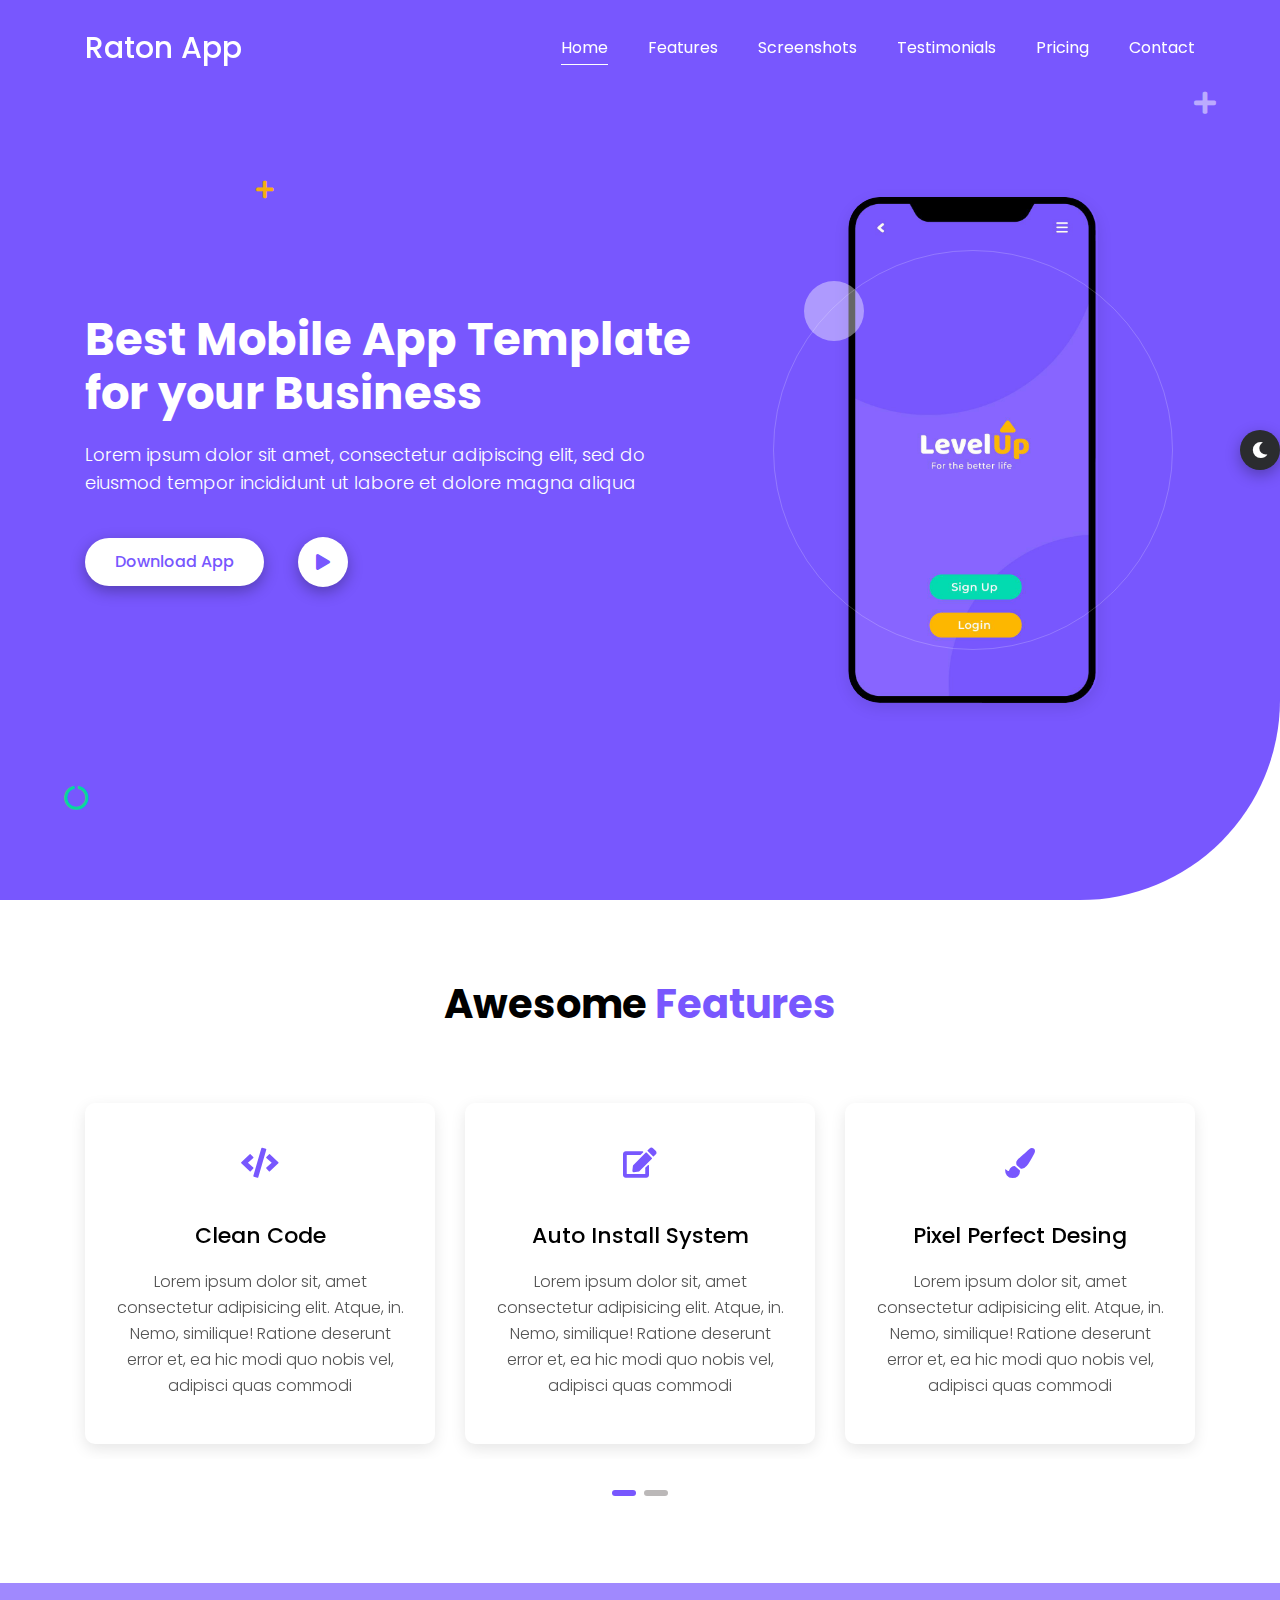
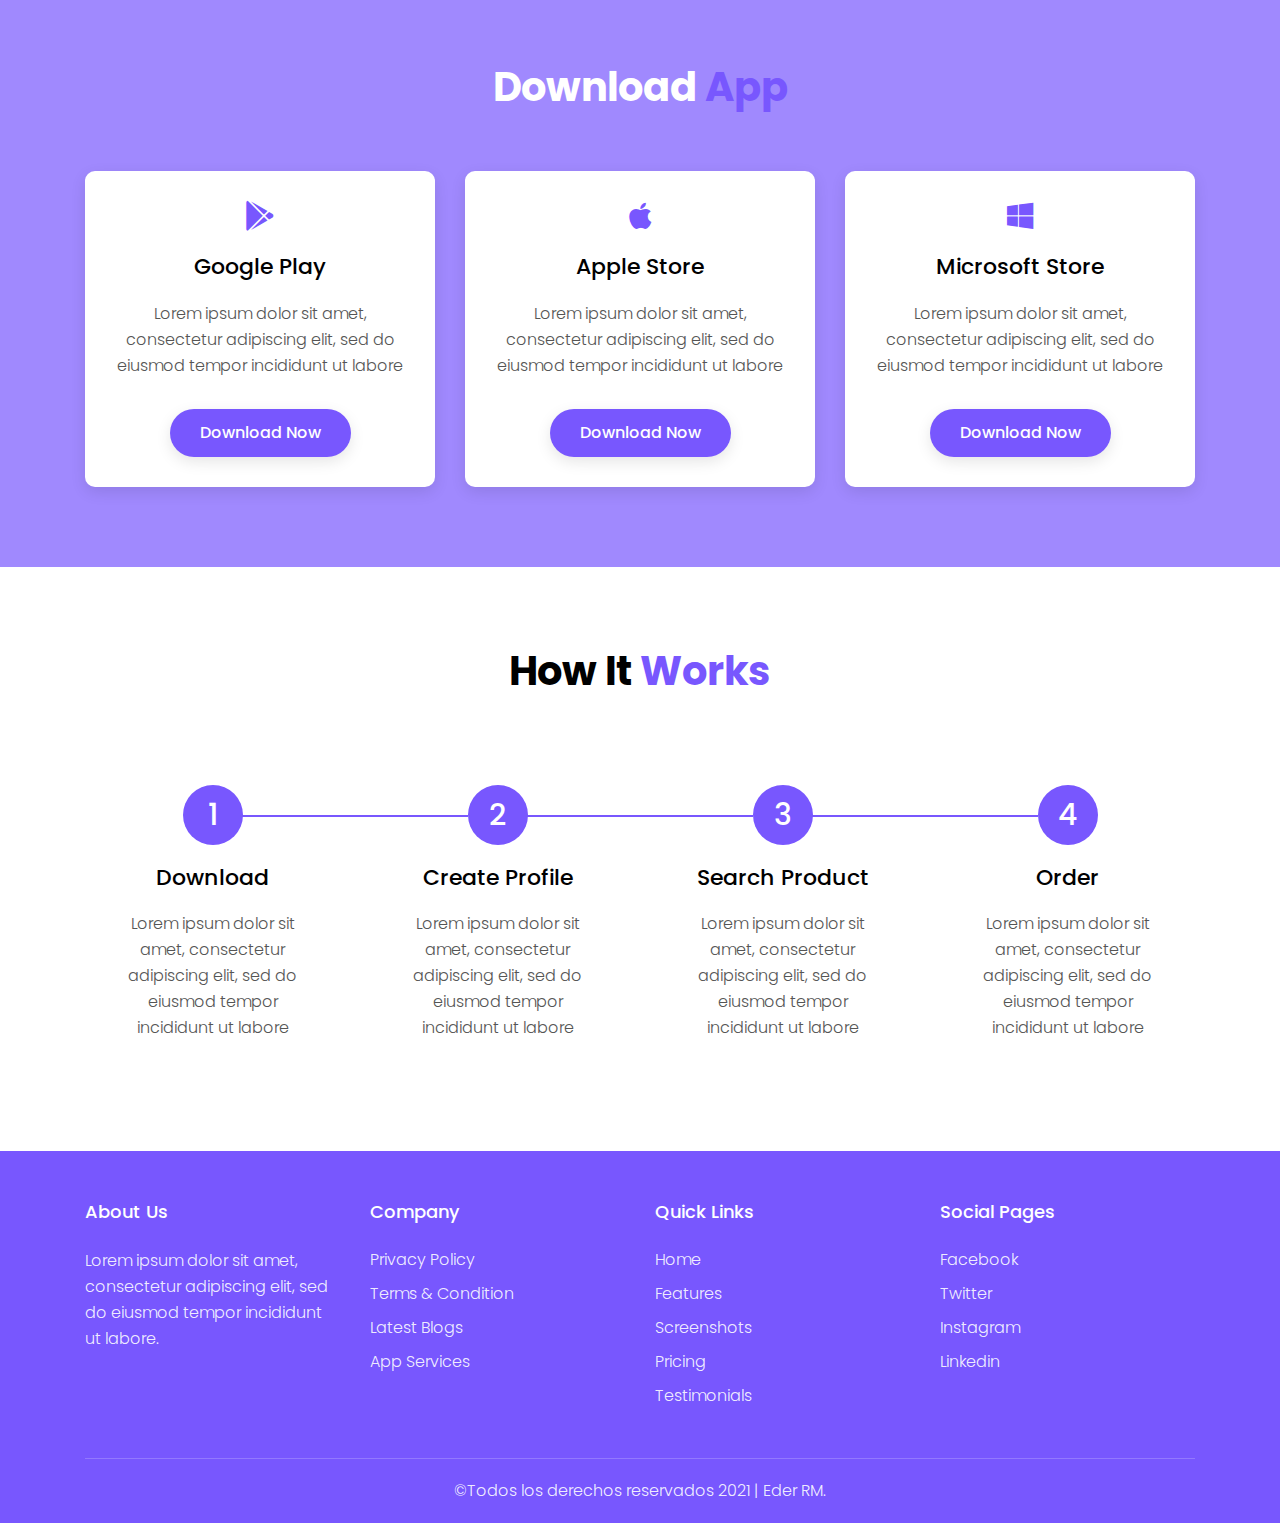
<file: index.html>
<!DOCTYPE html>
<html lang="es">
<head>
    <title>Raton - App 😎</title>
    <meta charset="UTF-8">
    <meta http-equiv="X-UA-Compatible" content="IE=edge">
    <meta name="viewport" content="width=device-width, initial-scale=1.0">
    <!-- bootstrap css -->
    <link rel="stylesheet" href="css/bootstrap.min.css">
    <!-- owl carousel css -->
    <link rel="stylesheet" href="css/owl.carousel.min.css">
    <!-- font-awesome -->
    <link rel="stylesheet" href="css/font-awesome.css">
    <!-- styles css -->
    <link rel="stylesheet" href="css/styles.css">
</head>
<body>

    <!-- Preloader Start -->
    <div class="preloader">
        <span></span>
    </div>
    <!-- Preloader End -->

    <!-- HEADER START -->
    <header>
        <!-- Navbar Start -->
        <nav class="navbar navbar-expand-lg fixed-top">
            <div class="container">
            <!-- Brand -->
                <a class="navbar-brand" href="./index.html">raton app</a>

            <!-- Toggler/collapsibe Button -->
                <button class="navbar-toggler" type="button" data-toggle="collapse" data-target="#collapsibleNavbar">
                    <i class="fas fa-bars"></i>
                </button>

                <!-- Navbar links -->
                <div class="collapse navbar-collapse" id="collapsibleNavbar">
                    <ul class="navbar-nav ml-auto">
                        <li class="nav-item">
                            <a class="nav-link active" data-scroll-nav="0" href="#">home</a>
                        </li>
                        <li class="nav-item">
                            <a class="nav-link" data-scroll-nav="1" href="#">features</a>
                        </li>
                        <li class="nav-item">
                            <a class="nav-link" href="screenshots.html">screenshots</a>
                        </li>
                        <li class="nav-item">
                            <a class="nav-link" href="testimonials.html">testimonials</a>
                        </li>
                        <li class="nav-item">
                            <a class="nav-link" href="pricing.html">pricing</a>
                        </li>
                        <li class="nav-item">
                            <a class="nav-link" href="contact.html">contact</a>
                        </li>
                    </ul>
                </div>
            </div>
        </nav>
        <!-- Navbar End -->
    </header>
    <!-- HEADER END -->

    <!-- MAIN START -->
    <main>
        <!-- HOME SECTION START -->
        <section class="home d-flex align-items-center" id="home" data-scroll-index="0" >
            <div class="effect-wrap">
                <i class="fas fa-plus effect effect-1"></i>
                <i class="fas fa-plus effect effect-2"></i>
                <i class="fas fa-circle-notch effect effect-3"></i>
            </div>
            <div class="container">
                <div class="row align-items-center">
                    <div class="col-md-7">
                        <div class="home-text">
                            <h1>Best Mobile App Template for your Business</h1>
                            <p>Lorem ipsum dolor sit amet, consectetur adipiscing elit, sed do eiusmod tempor incididunt ut labore et dolore magna aliqua</p>
                            <div class="home-btn">
                                <a href="#" data-scroll-goto="3" class="btn btn-1">download app</a>  <!-- se modifico el estilo de bootstrap para el "btn"-->
                                <button type="button" class="btn btn-1 video-play-btn">
                                    <i class="fas fa-play"></i>
                                </button>
                            </div>
                        </div>
                    </div>
                    <div class="col-md-5 text-center">
                        <div class="home-img">
                            <div class="circle">
                            </div>
                            <img src="./img/app-screenshots/1.png" alt="raton app">
                        </div>
                    </div>
                </div>
            </div>
        </section>
        <!-- HOME SECTION END -->

        <!-- FEATURES SECTION START -->
        <section class="features section-padding" id="features" data-scroll-index="1">
            <div class="container">
                <div class="row justify-content-center">
                    <div class="col-lg-8">
                        <div class="section-title">
                            <h2>awesome <span>features</span></h2>
                        </div>
                    </div>
                </div>
                <div class="row">
                    <div class=" owl-carousel features-carousel">
                        <div class="feature-item">
                            <div class="icon"><i class="fas fa-code"></i></div>
                            <h3>clean code</h3>
                            <p>Lorem ipsum dolor sit, amet consectetur adipisicing elit. Atque, in. Nemo, similique! Ratione deserunt error et, ea hic modi quo nobis vel, adipisci quas commodi</p>
                        </div>
                        <div class="feature-item">
                            <div class="icon"><i class="fas fa-edit"></i></div>
                            <h3>auto install system</h3>
                            <p>Lorem ipsum dolor sit, amet consectetur adipisicing elit. Atque, in. Nemo, similique! Ratione deserunt error et, ea hic modi quo nobis vel, adipisci quas commodi</p>
                        </div>
                        <div class="feature-item">
                            <div class="icon"><i class="fas fa-paint-brush"></i></div>
                            <h3>pixel perfect desing</h3>
                            <p>Lorem ipsum dolor sit, amet consectetur adipisicing elit. Atque, in. Nemo, similique! Ratione deserunt error et, ea hic modi quo nobis vel, adipisci quas commodi</p>
                        </div>
                        <div class="feature-item">
                            <div class="icon"><i class="fas fa-check"></i></div>
                            <h3>fast load app</h3>
                            <p>Lorem ipsum dolor sit, amet consectetur adipisicing elit. Atque, in. Nemo, similique! Ratione deserunt error et, ea hic modi quo nobis vel, adipisci quas commodi</p>
                        </div>
                    </div>
                </div>
            </div>
        </section>
        <!-- FEATURES SECTION END -->

        <!-- APP DOWNLOAD SECTION START -->
        <section class="app-download section-padding" data-scroll-index="3">
            <div class="container">
                <div class="row justify-content-center">
                    <div class="col-lg-8">
                        <div class="section-title">
                            <h2>download <span>app</span></h2>
                        </div>
                    </div>
                </div>
                <div class="row justify-content-center">
                    <div class="col-lg-4 col-md-6">
                        <div class="app-download-item">
                            <i class="fab fa-google-play"></i>
                            <h3>google play</h3>
                            <p>Lorem ipsum dolor sit amet, consectetur adipiscing elit, sed do eiusmod tempor incididunt ut labore</p>
                            <a href="#" class="btn btn-2">download now</a>
                        </div>
                    </div>
                    <div class="col-lg-4 col-md-6">
                        <div class="app-download-item">
                            <i class="fab fa-apple"></i>
                            <h3>apple store</h3>
                            <p>Lorem ipsum dolor sit amet, consectetur adipiscing elit, sed do eiusmod tempor incididunt ut labore</p>
                            <a href="#" class="btn btn-2">download now</a>
                        </div>
                    </div>
                    <div class="col-lg-4 col-md-6">
                        <div class="app-download-item">
                            <i class="fab fa-windows"></i>
                            <h3>microsoft store</h3>
                            <p>Lorem ipsum dolor sit amet, consectetur adipiscing elit, sed do eiusmod tempor incididunt ut labore</p>
                            <a href="#" class="btn btn-2">download now</a>
                        </div>
                    </div>
                </div>
            </div>
        </section>
        <!-- APP DOWNLOAD SECTION END -->

        <!-- HOW IT WORKS SECTION START -->
        <section class="how-it-works section-padding">
            <div class="container">
                <div class="row justify-content-center">
                    <div class="col-lg-8">
                        <div class="section-title">
                            <h2>how it <span>works</span></h2>
                        </div>
                    </div>
                </div>
                <div class="row">
                    <div class="col-lg-3 col-md-6">
                        <div class="how-it-works-item line-right">
                            <div class="step">1</div>
                            <h3>download</h3>
                            <p>Lorem ipsum dolor sit amet, consectetur adipiscing elit, sed do eiusmod tempor incididunt ut labore</p>
                        </div>
                    </div>
                    <div class="col-lg-3 col-md-6">
                        <div class="how-it-works-item line-right">
                            <div class="step">2</div>
                            <h3>create profile</h3>
                            <p>Lorem ipsum dolor sit amet, consectetur adipiscing elit, sed do eiusmod tempor incididunt ut labore</p>
                        </div>
                    </div>
                    <div class="col-lg-3 col-md-6">
                        <div class="how-it-works-item line-right">
                            <div class="step">3</div>
                            <h3>search product</h3>
                            <p>Lorem ipsum dolor sit amet, consectetur adipiscing elit, sed do eiusmod tempor incididunt ut labore</p>
                        </div>
                    </div>
                    <div class="col-lg-3 col-md-6">
                        <div class="how-it-works-item">
                            <div class="step">4</div>
                            <h3>order</h3>
                            <p>Lorem ipsum dolor sit amet, consectetur adipiscing elit, sed do eiusmod tempor incididunt ut labore</p>
                        </div>
                    </div>
                </div>
            </div>
        </section>
        <!-- HOW IT WORKS SECTION END -->

    </main>
    <!-- MAIN END -->

    <!-- Footer Start -->
    <footer class="footer">
        <div class="container">
            <div class="row">
                <div class="col-lg-3 col-md-6">
                    <div class="footer-col">
                        <h3>about us</h3>
                        <p>Lorem ipsum dolor sit amet, consectetur adipiscing elit, sed do eiusmod tempor incididunt ut labore.</p>
                    </div>
                </div>
                <div class="col-lg-3 col-md-6">
                    <div class="footer-col">
                        <h3>company</h3>
                        <ul>
                            <li><a href="#">privacy Policy</a></li>
                            <li><a href="#">terms & Condition</a></li>
                            <li><a href="#">latest Blogs</a></li>
                            <li><a href="#">app Services</a></li>
                        </ul>
                    </div>
                </div>
                <div class="col-lg-3 col-md-6">
                    <div class="footer-col">
                        <h3>quick links</h3>
                        <ul>
                            <li><a href="#home">home</a></li>
                            <li><a href="#features">features</a></li>
                            <li><a href="#screenshots">screenshots</a></li>
                            <li><a href="#pricing">pricing</a></li>
                            <li><a href="#testimonials">testimonials</a></li>
                        </ul>
                    </div>
                </div>
                <div class="col-lg-3 col-md-6">
                    <div class="footer-col">
                        <h3>social pages</h3>
                        <ul>
                            <li><a href="#">facebook</a></li>
                            <li><a href="#">twitter</a></li>
                            <li><a href="#">instagram</a></li>
                            <li><a href="#">linkedin</a></li>
                        </ul>
                    </div>
                </div>
            </div>
            <div class="row">
                <div class="col-lg-12">
                    <p class="copyright-text">&copy;Todos los derechos reservados 2021 | Eder RM.</p>
                </div>
            </div>
        </div>
    </footer>
    <!-- Footer End -->


    <!-- TOGGLE THEME START - LIGHT AND DARK MODE -->
    <div class="toggle-theme">
        <i class="fas"></i>
    </div>
    <!-- TOGGLE THEME END - LIGHT AND DARK MODE -->

    <!-- VIDEO POPUP START -->
    <div class="video-popup">
        <div class="video-popup-inner">
            <i class="fas fa-times video-popup-close"></i>
            <div class="iframe-box">
                <iframe id="player-1" src="https://www.youtube.com/embed/H8tykt3pKTU" title="YouTube video player" allow="accelerometer; autoplay; clipboard-write; encrypted-media; gyroscope; picture-in-picture" allowfullscreen></iframe>
            </div>
        </div>
    </div>
    <!-- VIDEO POPUP END -->


    <!-- jquery js -->
    <script src="./js/jquery.min.js"></script>
    <!-- popper js -->
    <script src="./js/popper.min.js"></script>
    <!-- bootstrap js -->
    <script src="./js/bootstrap.min.js"></script>
    <!-- owl carousel js -->
    <script src="./js/owl.carousel.min.js"></script>
    <!-- ScrollIt js -->
    <script src="./js/scrollIt.min.js"></script>
    <!-- main js -->
    <script src="./js/main.js"></script>
</body>
</html>
</file>
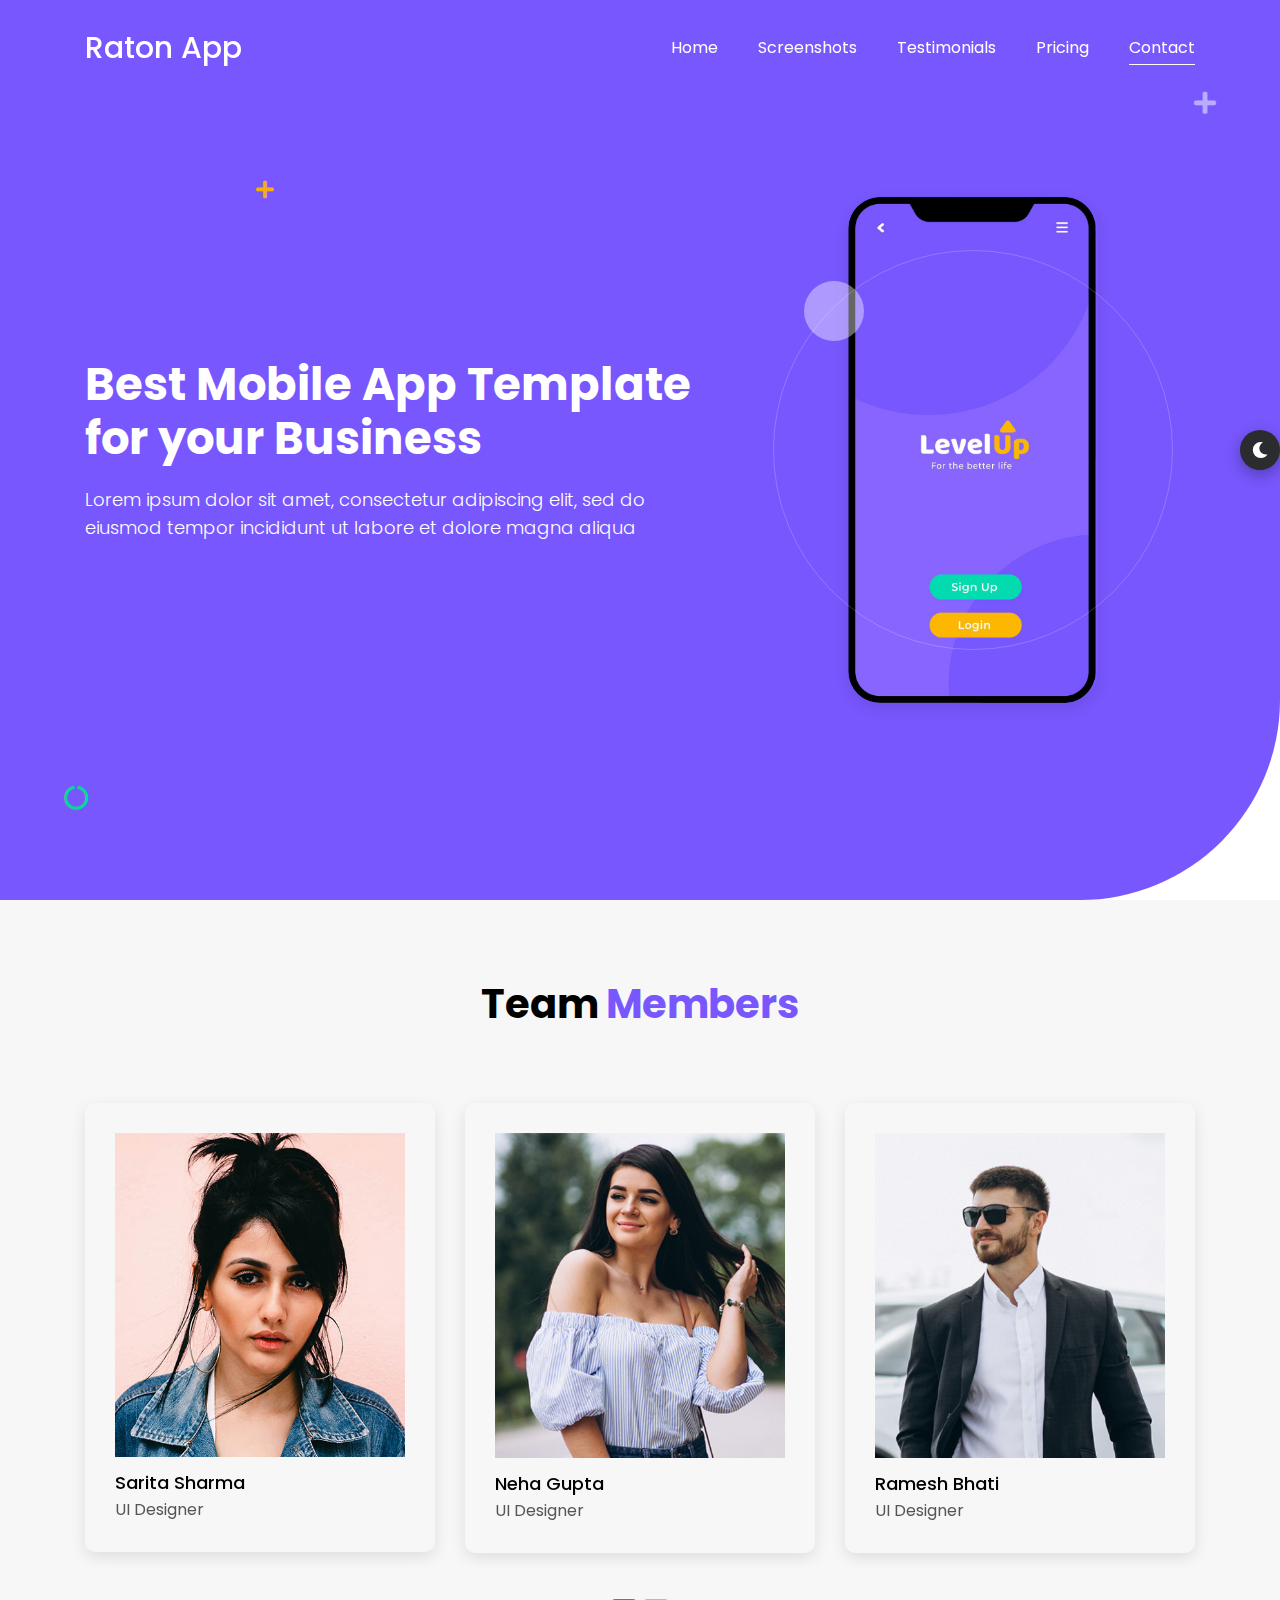
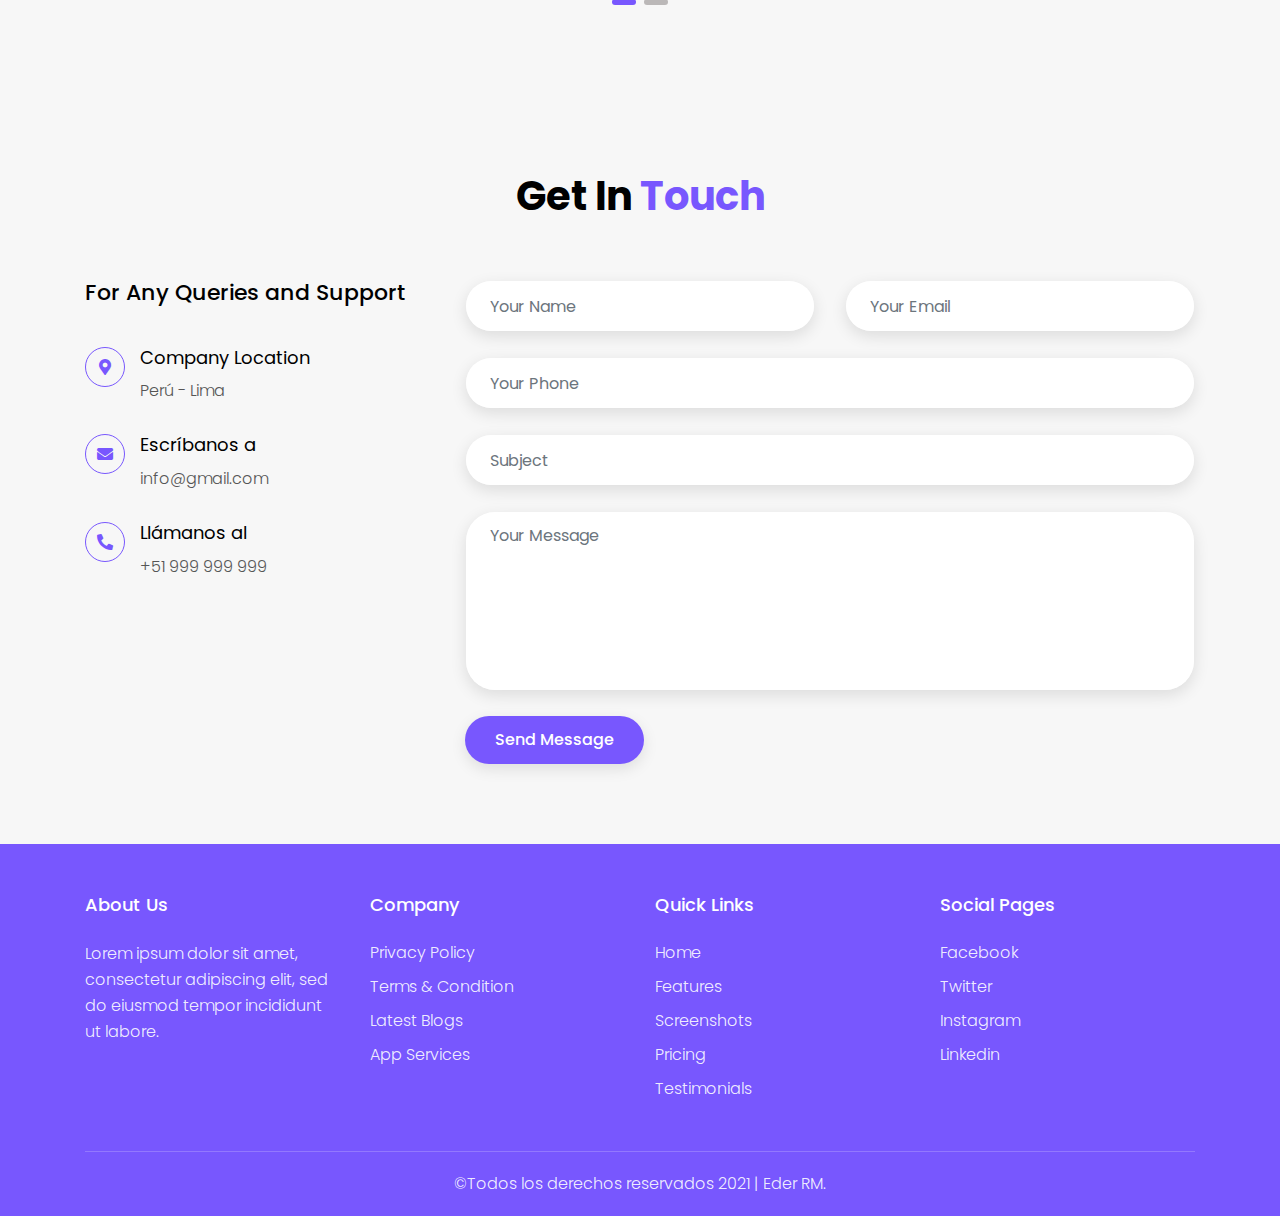
<file: contact.html>
<!DOCTYPE html>
<html lang="es">
<head>
    <title>Raton - Contact 😎</title>
    <meta charset="UTF-8">
    <meta http-equiv="X-UA-Compatible" content="IE=edge">
    <meta name="viewport" content="width=device-width, initial-scale=1.0">
    <!-- bootstrap css -->
    <link rel="stylesheet" href="css/bootstrap.min.css">
    <!-- owl carousel css -->
    <link rel="stylesheet" href="css/owl.carousel.min.css">
    <!-- font-awesome -->
    <link rel="stylesheet" href="css/font-awesome.css">
    <!-- styles css -->
    <link rel="stylesheet" href="css/styles.css">
</head>
<body>

    <!-- Preloader Start -->
    <div class="preloader">
        <span></span>
    </div>
    <!-- Preloader End -->

    <!-- HEADER START -->
    <header>
        <!-- Navbar Start -->
        <nav class="navbar navbar-expand-lg fixed-top">
            <div class="container">
            <!-- Brand -->
                <a class="navbar-brand" href="./index.html">raton app</a>

            <!-- Toggler/collapsibe Button -->
                <button class="navbar-toggler" type="button" data-toggle="collapse" data-target="#collapsibleNavbar">
                    <i class="fas fa-bars"></i>
                </button>

                <!-- Navbar links -->
                <div class="collapse navbar-collapse" id="collapsibleNavbar">
                    <ul class="navbar-nav ml-auto">
                        <li class="nav-item">
                            <a class="nav-link " href="./index.html">home</a>
                        </li>
                        <li class="nav-item">
                            <a class="nav-link" href="screenshots.html">screenshots</a>
                        </li>
                        <li class="nav-item">
                            <a class="nav-link" href="testimonials.html">testimonials</a>
                        </li>
                        <li class="nav-item">
                            <a class="nav-link" href="pricing.html">pricing</a>
                        </li>
                        <li class="nav-item">
                            <a class="nav-link active" data-scroll-nav="0" href="#">contact</a>
                        </li>
                    </ul>
                </div>
            </div>
        </nav>
        <!-- Navbar End -->
    </header>
    <!-- HEADER END -->

    <!-- MAIN START -->
    <main>
        <!-- HOME SECTION START -->
        <section class="home d-flex align-items-center" id="home" data-scroll-index="0" >
            <div class="effect-wrap">
                <i class="fas fa-plus effect effect-1"></i>
                <i class="fas fa-plus effect effect-2"></i>
                <i class="fas fa-circle-notch effect effect-3"></i>
            </div>
            <div class="container">
                <div class="row align-items-center">
                    <div class="col-md-7">
                        <div class="home-text">
                            <h1>Best Mobile App Template for your Business</h1>
                            <p>Lorem ipsum dolor sit amet, consectetur adipiscing elit, sed do eiusmod tempor incididunt ut labore et dolore magna aliqua</p>
                            <!-- <div class="home-btn">
                                <a href="#" data-scroll-goto="3" class="btn btn-1">download app</a>
                                <button type="button" class="btn btn-1 video-play-btn">
                                    <i class="fas fa-play"></i>
                                </button>
                            </div> -->
                        </div>
                    </div>
                    <div class="col-md-5 text-center">
                        <div class="home-img">
                            <div class="circle">
                            </div>
                            <img src="./img/app-screenshots/1.png" alt="raton app">
                        </div>
                    </div>
                </div>
            </div>
        </section>
        <!-- HOME SECTION END -->

        <!-- TEAM SECTION START -->
        <section class="team section-padding">
            <div class="container">
                <div class="row justify-content-center">
                    <div class="col-lg-8">
                        <div class="section-title">
                            <h2>team <span>members</span></h2>
                        </div>
                    </div>
                </div>
                <div class="row">
                    <div class="owl-carousel team-carousel">
                        <div class="team-item">
                            <img src="./img/team/1.jpg" alt="team-1">
                            <h3>sarita sharma</h3>
                            <span>UI designer</span>
                        </div>
                        <div class="team-item">
                            <img src="./img/team/2.jpg" alt="team-2">
                            <h3>neha gupta</h3>
                            <span>UI designer</span>
                        </div>
                        <div class="team-item">
                            <img src="./img/team/3.jpg" alt="team-3">
                            <h3>ramesh bhati</h3>
                            <span>UI designer</span>
                        </div>
                        <div class="team-item">
                            <img src="./img/team/4.jpg" alt="team-4">
                            <h3>raj singh</h3>
                            <span>UI designer</span>
                        </div>
                        <div class="team-item">
                            <img src="./img/team/5.jpg" alt="team-5">
                            <h3>renuka singh</h3>
                            <span>UI designer</span>
                        </div>
                    </div>
                </div>
            </div>
        </section>
        <!-- TEAM SECTION END -->

        <!-- CONTACT SECTION START -->
        <section class="contact section-padding" data-scroll-index="6">
            <div class="container">
                <div class="row justify-content-center">
                    <div class="col-lg-8">
                        <div class="section-title">
                            <h2>get in <span>touch</span></h2>
                        </div>
                    </div>
                </div>
                <div class="row">
                    <div class="col-lg-4 col-md-5">
                        <div class="contact-info">
                            <h3>For Any Queries and Support</h3>
                            <div class="contact-info-item">
                                <i class="fas fa-map-marker-alt"></i>
                                <h4>Company Location</h4>
                                <p>Perú - Lima</p>
                            </div>
                            <div class="contact-info-item">
                                <i class="fas fa-envelope"></i>
                                <h4>Escríbanos a</h4>
                                <p>info@gmail.com</p>
                            </div>
                            <div class="contact-info-item">
                                <i class="fas fa-phone-alt"></i>
                                <h4>Llámanos al</h4>
                                <p>+51 999 999 999</p>
                            </div>
                        </div>
                    </div>
                    <div class="col-lg-8 col-md-7">
                        <div class="contact-form">
                            <div class="row">
                                <div class="col-lg-6">
                                    <div class="form-group">
                                        <input type="text" placeholder="Your Name" class="form-control" name="" id="">
                                    </div>
                                </div>
                                <div class="col-lg-6">
                                    <div class="form-group">
                                        <input type="email" placeholder="Your Email" class="form-control" name="" id="">
                                    </div>
                                </div>
                            </div>
                            <div class="row">
                                <div class="col-lg-12">
                                    <div class="form-group">
                                        <input type="text" placeholder="Your Phone" class="form-control">
                                    </div>
                                </div>
                            </div>
                            <div class="row">
                                <div class="col-lg-12">
                                    <div class="form-group">
                                        <input type="text" placeholder="Subject" class="form-control">
                                    </div>
                                </div>
                            </div>
                            <div class="row">
                                <div class="col-lg-12">
                                    <div class="form-group">
                                        <textarea placeholder="Your Message" class="form-control" name=""></textarea>
                                    </div>
                                </div>
                            </div>
                            <div class="row">
                                <div class="col-lg-12">
                                    <button type="submit" class="btn btn-2">Send Message</button>
                                </div>
                            </div>
                        </div>
                    </div>
                </div>
            </div>
        </section>
        <!-- CONTACT SECTION END -->

    </main>
    <!-- MAIN END -->

    <!-- Footer Start -->
    <footer class="footer">
        <div class="container">
            <div class="row">
                <div class="col-lg-3 col-md-6">
                    <div class="footer-col">
                        <h3>about us</h3>
                        <p>Lorem ipsum dolor sit amet, consectetur adipiscing elit, sed do eiusmod tempor incididunt ut labore.</p>
                    </div>
                </div>
                <div class="col-lg-3 col-md-6">
                    <div class="footer-col">
                        <h3>company</h3>
                        <ul>
                            <li><a href="#">privacy Policy</a></li>
                            <li><a href="#">terms & Condition</a></li>
                            <li><a href="#">latest Blogs</a></li>
                            <li><a href="#">app Services</a></li>
                        </ul>
                    </div>
                </div>
                <div class="col-lg-3 col-md-6">
                    <div class="footer-col">
                        <h3>quick links</h3>
                        <ul>
                            <li><a href="#home">home</a></li>
                            <li><a href="#features">features</a></li>
                            <li><a href="#screenshots">screenshots</a></li>
                            <li><a href="#pricing">pricing</a></li>
                            <li><a href="#testimonials">testimonials</a></li>
                        </ul>
                    </div>
                </div>
                <div class="col-lg-3 col-md-6">
                    <div class="footer-col">
                        <h3>social pages</h3>
                        <ul>
                            <li><a href="#">facebook</a></li>
                            <li><a href="#">twitter</a></li>
                            <li><a href="#">instagram</a></li>
                            <li><a href="#">linkedin</a></li>
                        </ul>
                    </div>
                </div>
            </div>
            <div class="row">
                <div class="col-lg-12">
                    <p class="copyright-text">&copy;Todos los derechos reservados 2021 | Eder RM.</p>
                </div>
            </div>
        </div>
    </footer>
    <!-- Footer End -->

    <!-- TOGGLE THEME START - LIGHT AND DARK MODE -->
    <div class="toggle-theme">
        <i class="fas"></i>
    </div>
    <!-- TOGGLE THEME END - LIGHT AND DARK MODE -->

    <!-- VIDEO POPUP START -->
    <div class="video-popup">
        <div class="video-popup-inner">
            <i class="fas fa-times video-popup-close"></i>
            <div class="iframe-box">
                <iframe id="player-1" src="https://www.youtube.com/embed/H8tykt3pKTU" title="YouTube video player" allow="accelerometer; autoplay; clipboard-write; encrypted-media; gyroscope; picture-in-picture" allowfullscreen></iframe>
            </div>
        </div>
    </div>
    <!-- VIDEO POPUP END -->


    <!-- jquery js -->
    <script src="./js/jquery.min.js"></script>
    <!-- popper js -->
    <script src="./js/popper.min.js"></script>
    <!-- bootstrap js -->
    <script src="./js/bootstrap.min.js"></script>
    <!-- owl carousel js -->
    <script src="./js/owl.carousel.min.js"></script>
    <!-- ScrollIt js -->
    <script src="./js/scrollIt.min.js"></script>
    <!-- main js -->
    <script src="./js/main.js"></script>
</body>
</html>
</file>
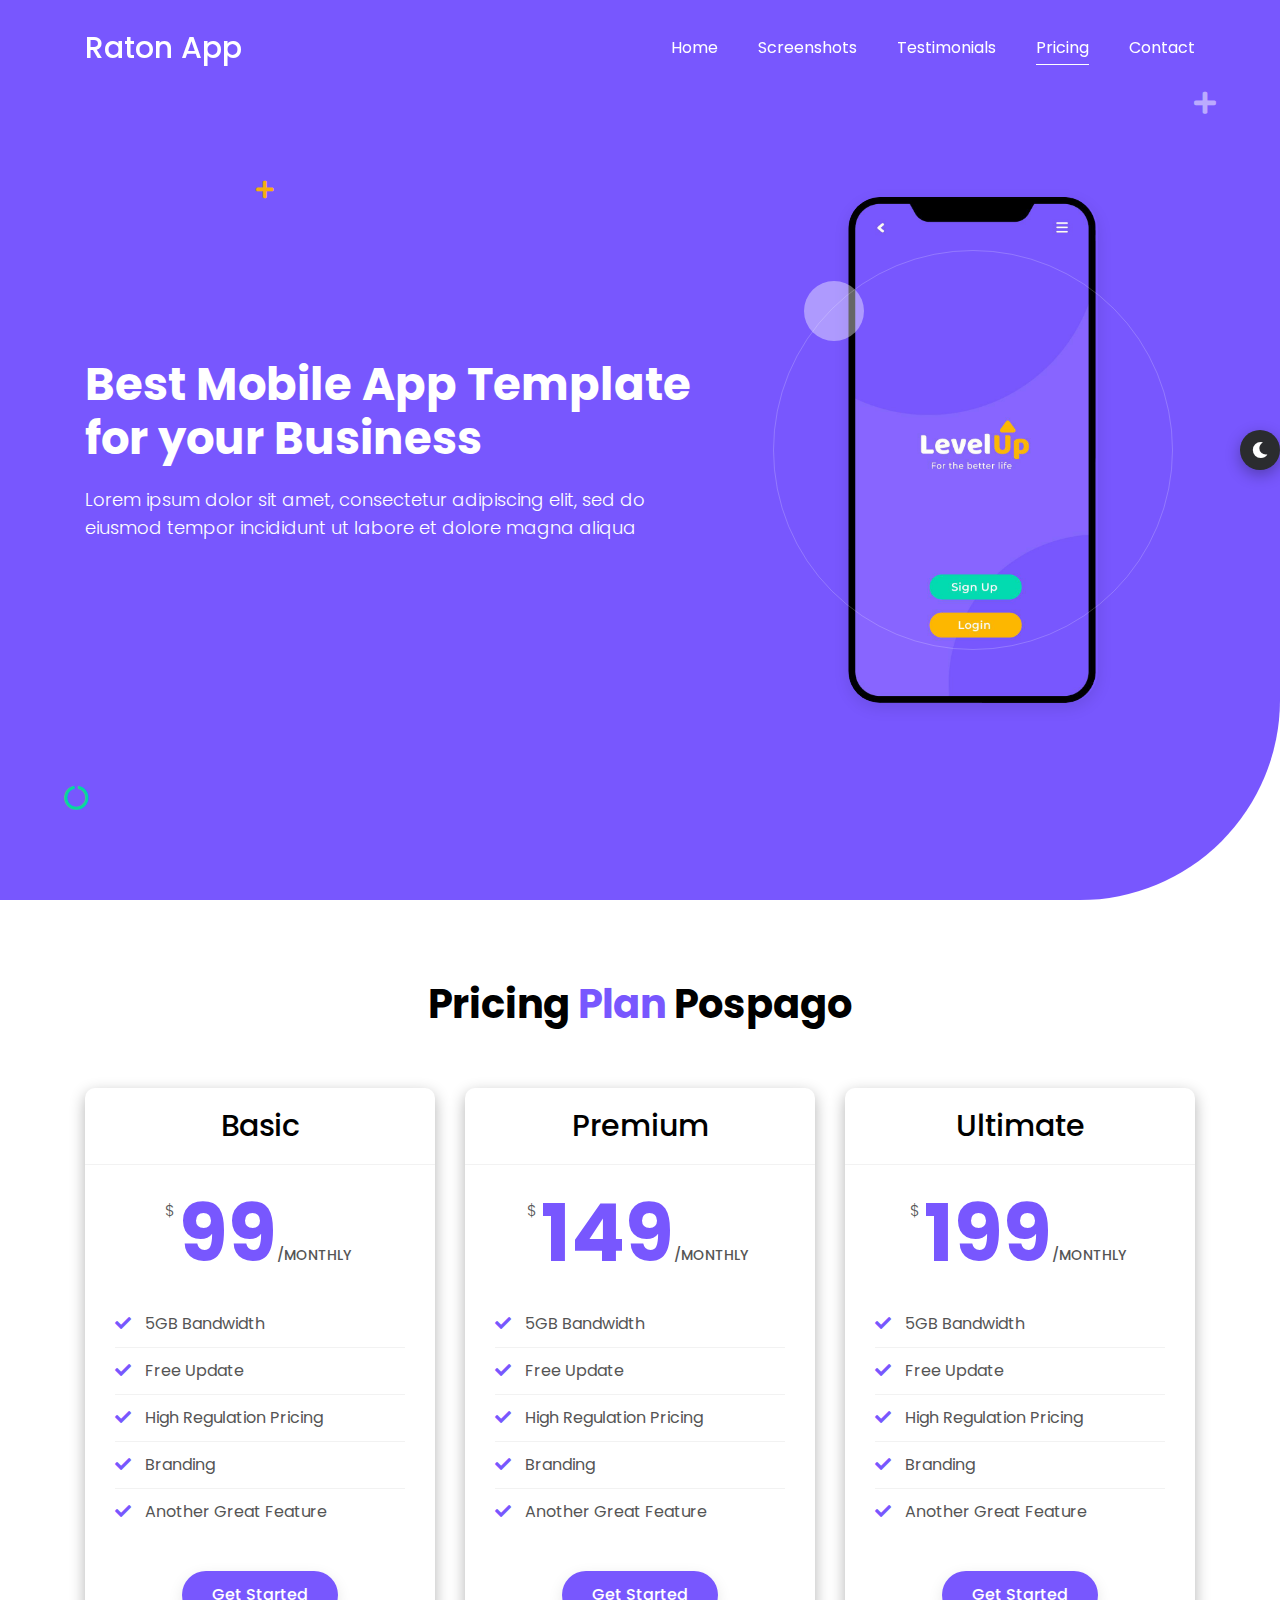
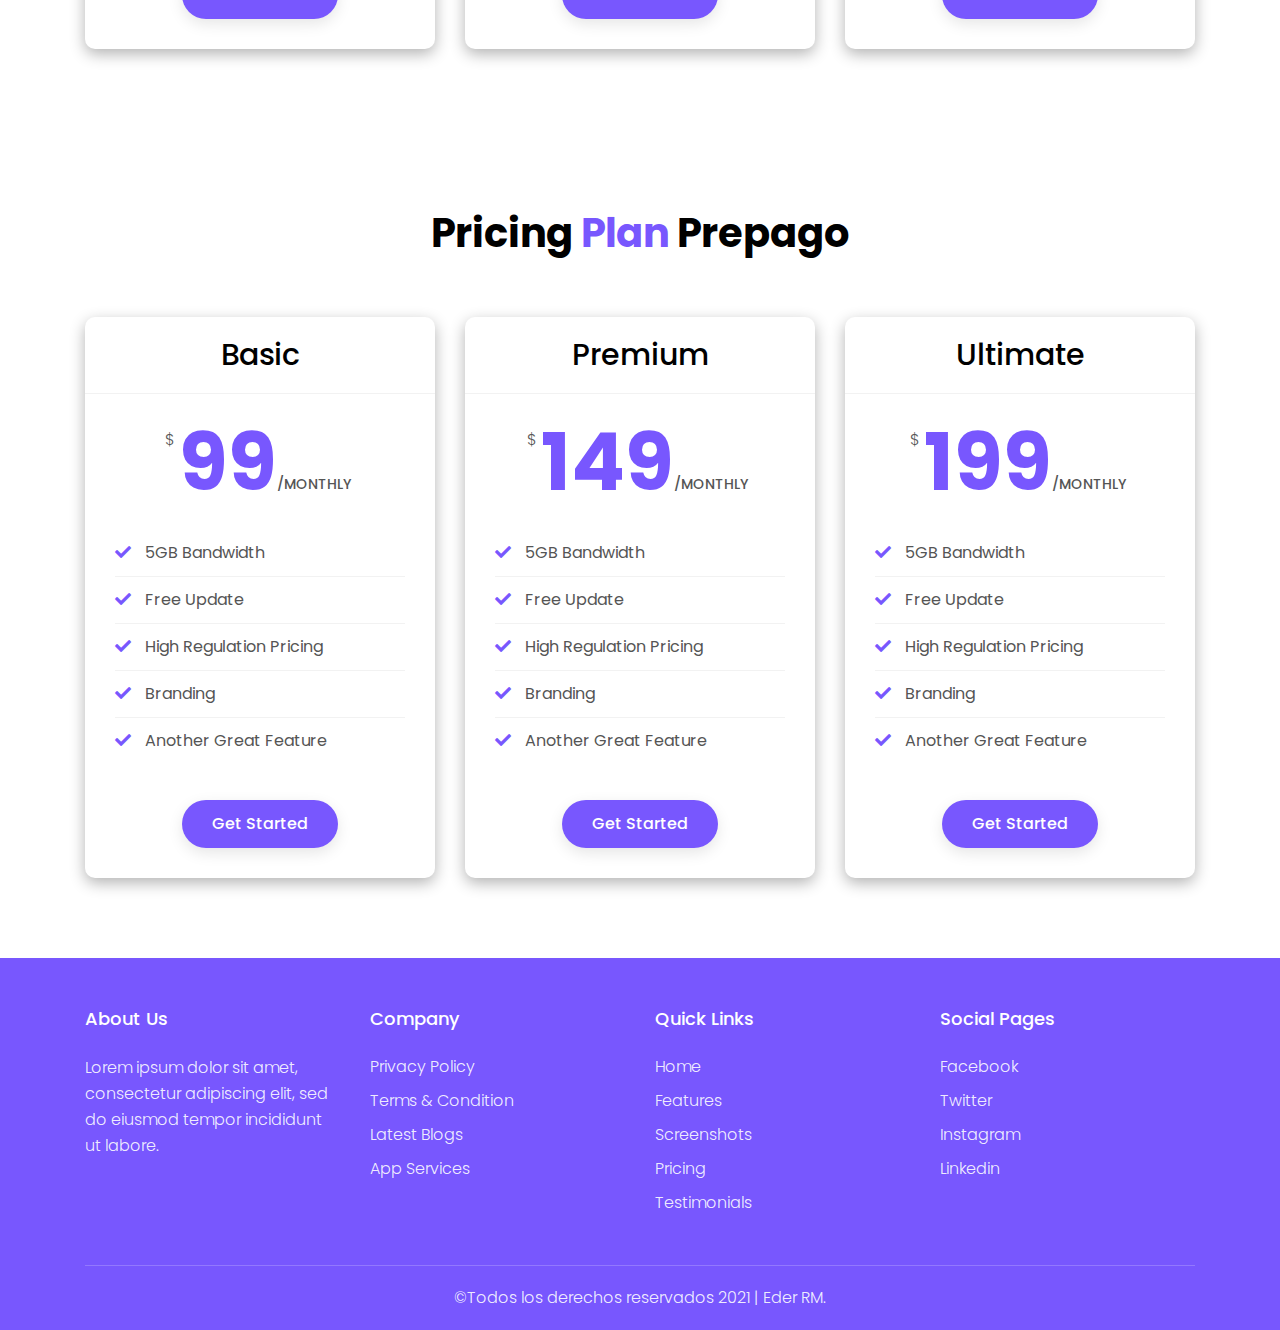
<file: pricing.html>
<!DOCTYPE html>
<html lang="es">
<head>
    <title>Raton - Pricing 😎</title>
    <meta charset="UTF-8">
    <meta http-equiv="X-UA-Compatible" content="IE=edge">
    <meta name="viewport" content="width=device-width, initial-scale=1.0">
    <!-- bootstrap css -->
    <link rel="stylesheet" href="css/bootstrap.min.css">
    <!-- owl carousel css -->
    <link rel="stylesheet" href="css/owl.carousel.min.css">
    <!-- font-awesome -->
    <link rel="stylesheet" href="css/font-awesome.css">
    <!-- styles css -->
    <link rel="stylesheet" href="css/styles.css">
</head>
<body>

    <!-- Preloader Start -->
    <div class="preloader">
        <span></span>
    </div>
    <!-- Preloader End -->

    <!-- HEADER START -->
    <header>
        <!-- Navbar Start -->
        <nav class="navbar navbar-expand-lg fixed-top">
            <div class="container">
            <!-- Brand -->
                <a class="navbar-brand" href="./index.html">raton app</a>

            <!-- Toggler/collapsibe Button -->
                <button class="navbar-toggler" type="button" data-toggle="collapse" data-target="#collapsibleNavbar">
                    <i class="fas fa-bars"></i>
                </button>

                <!-- Navbar links -->
                <div class="collapse navbar-collapse" id="collapsibleNavbar">
                    <ul class="navbar-nav ml-auto">
                        <li class="nav-item">
                            <a class="nav-link " href="./index.html">home</a>
                        </li>
                        <li class="nav-item">
                            <a class="nav-link" href="screenshots.html">screenshots</a>
                        </li>
                        <li class="nav-item">
                            <a class="nav-link" href="testimonials.html">testimonials</a>
                        </li>
                        <li class="nav-item">
                            <a class="nav-link active" data-scroll-nav="0" href="#">pricing</a>
                        </li>
                        <li class="nav-item">
                            <a class="nav-link" href="contact.html">contact</a>
                        </li>
                    </ul>
                </div>
            </div>
        </nav>
        <!-- Navbar End -->
    </header>
    <!-- HEADER END -->

    <!-- MAIN START -->
    <main>
        <!-- HOME SECTION START -->
        <section class="home d-flex align-items-center" id="home" data-scroll-index="0" >
            <div class="effect-wrap">
                <i class="fas fa-plus effect effect-1"></i>
                <i class="fas fa-plus effect effect-2"></i>
                <i class="fas fa-circle-notch effect effect-3"></i>
            </div>
            <div class="container">
                <div class="row align-items-center">
                    <div class="col-md-7">
                        <div class="home-text">
                            <h1>Best Mobile App Template for your Business</h1>
                            <p>Lorem ipsum dolor sit amet, consectetur adipiscing elit, sed do eiusmod tempor incididunt ut labore et dolore magna aliqua</p>
                        </div>
                    </div>
                    <div class="col-md-5 text-center">
                        <div class="home-img">
                            <div class="circle">
                            </div>
                            <img src="./img/app-screenshots/1.png" alt="raton app">
                        </div>
                    </div>
                </div>
            </div>
        </section>
        <!-- HOME SECTION END -->

        <!-- PRICING SECTION START -->
        <section class="pricing section-padding" id="pricing" data-scroll-index="5">
            <div class="container">
                <div class="row justify-content-center">
                    <div class="col-lg-8">
                        <div class="section-title">
                            <h2>pricing <span>plan</span> pospago</h2>
                        </div>
                    </div>
                </div>
                <div class="row justify-content-center">
                    <div class="col-lg-4 col-md-6">
                        <div class="pricing-plan">
                            <div class="pricing-header">
                                <h3>basic</h3>
                            </div>
                            <div class="pricing-price">
                                <span class="currency">$</span>
                                <span class="price">99</span>
                                <span class="period">/monthly</span>
                            </div>
                            <div class="pricing-body">
                                <ul>
                                    <li><i class="fas fa-check"></i> 5GB bandwidth</li>
                                    <li><i class="fas fa-check"></i> free update</li>
                                    <li><i class="fas fa-check"></i> high regulation pricing</li>
                                    <li><i class="fas fa-check"></i> branding</li>
                                    <li><i class="fas fa-check"></i> another great feature</li>
                                </ul>
                            </div>
                            <div class="pricing-footer">
                                <a href="#" class="btn btn-2">get started</a>
                            </div>
                        </div>
                    </div>
                    <div class="col-lg-4 col-md-6">
                        <div class="pricing-plan">
                            <div class="pricing-header">
                                <h3>premium</h3>
                            </div>
                            <div class="pricing-price">
                                <span class="currency">$</span>
                                <span class="price">149</span>
                                <span class="period">/monthly</span>
                            </div>
                            <div class="pricing-body">
                                <ul>
                                    <li><i class="fas fa-check"></i> 5GB bandwidth</li>
                                    <li><i class="fas fa-check"></i> free update</li>
                                    <li><i class="fas fa-check"></i> high regulation pricing</li>
                                    <li><i class="fas fa-check"></i> branding</li>
                                    <li><i class="fas fa-check"></i> another great feature</li>
                                </ul>
                            </div>
                            <div class="pricing-footer">
                                <a href="#" class="btn btn-2">get started</a>
                            </div>
                        </div>
                    </div>
                    <div class="col-lg-4 col-md-6">
                        <div class="pricing-plan">
                            <div class="pricing-header">
                                <h3>ultimate</h3>
                            </div>
                            <div class="pricing-price">
                                <span class="currency">$</span>
                                <span class="price">199</span>
                                <span class="period">/monthly</span>
                            </div>
                            <div class="pricing-body">
                                <ul>
                                    <li><i class="fas fa-check"></i> 5GB bandwidth</li>
                                    <li><i class="fas fa-check"></i> free update</li>
                                    <li><i class="fas fa-check"></i> high regulation pricing</li>
                                    <li><i class="fas fa-check"></i> branding</li>
                                    <li><i class="fas fa-check"></i> another great feature</li>
                                </ul>
                            </div>
                            <div class="pricing-footer">
                                <a href="#" class="btn btn-2">get started</a>
                            </div>
                        </div>
                    </div>
                </div>
            </div>
        </section>
        <!-- PRICING SECTION END -->

        <!-- PRICING SECTION START -->
        <section class="pricing section-padding" id="pricing" data-scroll-index="5">
            <div class="container">
                <div class="row justify-content-center">
                    <div class="col-lg-8">
                        <div class="section-title">
                            <h2>pricing <span>plan</span> prepago</h2>
                        </div>
                    </div>
                </div>
                <div class="row justify-content-center">
                    <div class="col-lg-4 col-md-6">
                        <div class="pricing-plan">
                            <div class="pricing-header">
                                <h3>basic</h3>
                            </div>
                            <div class="pricing-price">
                                <span class="currency">$</span>
                                <span class="price">99</span>
                                <span class="period">/monthly</span>
                            </div>
                            <div class="pricing-body">
                                <ul>
                                    <li><i class="fas fa-check"></i> 5GB bandwidth</li>
                                    <li><i class="fas fa-check"></i> free update</li>
                                    <li><i class="fas fa-check"></i> high regulation pricing</li>
                                    <li><i class="fas fa-check"></i> branding</li>
                                    <li><i class="fas fa-check"></i> another great feature</li>
                                </ul>
                            </div>
                            <div class="pricing-footer">
                                <a href="#" class="btn btn-2">get started</a>
                            </div>
                        </div>
                    </div>
                    <div class="col-lg-4 col-md-6">
                        <div class="pricing-plan">
                            <div class="pricing-header">
                                <h3>premium</h3>
                            </div>
                            <div class="pricing-price">
                                <span class="currency">$</span>
                                <span class="price">149</span>
                                <span class="period">/monthly</span>
                            </div>
                            <div class="pricing-body">
                                <ul>
                                    <li><i class="fas fa-check"></i> 5GB bandwidth</li>
                                    <li><i class="fas fa-check"></i> free update</li>
                                    <li><i class="fas fa-check"></i> high regulation pricing</li>
                                    <li><i class="fas fa-check"></i> branding</li>
                                    <li><i class="fas fa-check"></i> another great feature</li>
                                </ul>
                            </div>
                            <div class="pricing-footer">
                                <a href="#" class="btn btn-2">get started</a>
                            </div>
                        </div>
                    </div>
                    <div class="col-lg-4 col-md-6">
                        <div class="pricing-plan">
                            <div class="pricing-header">
                                <h3>ultimate</h3>
                            </div>
                            <div class="pricing-price">
                                <span class="currency">$</span>
                                <span class="price">199</span>
                                <span class="period">/monthly</span>
                            </div>
                            <div class="pricing-body">
                                <ul>
                                    <li><i class="fas fa-check"></i> 5GB bandwidth</li>
                                    <li><i class="fas fa-check"></i> free update</li>
                                    <li><i class="fas fa-check"></i> high regulation pricing</li>
                                    <li><i class="fas fa-check"></i> branding</li>
                                    <li><i class="fas fa-check"></i> another great feature</li>
                                </ul>
                            </div>
                            <div class="pricing-footer">
                                <a href="#" class="btn btn-2">get started</a>
                            </div>
                        </div>
                    </div>
                </div>
            </div>
        </section>
        <!-- PRICING SECTION END -->

    </main>
    <!-- MAIN END -->

    <!-- Footer Start -->
    <footer class="footer">
        <div class="container">
            <div class="row">
                <div class="col-lg-3 col-md-6">
                    <div class="footer-col">
                        <h3>about us</h3>
                        <p>Lorem ipsum dolor sit amet, consectetur adipiscing elit, sed do eiusmod tempor incididunt ut labore.</p>
                    </div>
                </div>
                <div class="col-lg-3 col-md-6">
                    <div class="footer-col">
                        <h3>company</h3>
                        <ul>
                            <li><a href="#">privacy Policy</a></li>
                            <li><a href="#">terms & Condition</a></li>
                            <li><a href="#">latest Blogs</a></li>
                            <li><a href="#">app Services</a></li>
                        </ul>
                    </div>
                </div>
                <div class="col-lg-3 col-md-6">
                    <div class="footer-col">
                        <h3>quick links</h3>
                        <ul>
                            <li><a href="#home">home</a></li>
                            <li><a href="#features">features</a></li>
                            <li><a href="#screenshots">screenshots</a></li>
                            <li><a href="#pricing">pricing</a></li>
                            <li><a href="#testimonials">testimonials</a></li>
                        </ul>
                    </div>
                </div>
                <div class="col-lg-3 col-md-6">
                    <div class="footer-col">
                        <h3>social pages</h3>
                        <ul>
                            <li><a href="#">facebook</a></li>
                            <li><a href="#">twitter</a></li>
                            <li><a href="#">instagram</a></li>
                            <li><a href="#">linkedin</a></li>
                        </ul>
                    </div>
                </div>
            </div>
            <div class="row">
                <div class="col-lg-12">
                    <p class="copyright-text">&copy;Todos los derechos reservados 2021 | Eder RM.</p>
                </div>
            </div>
        </div>
    </footer>
    <!-- Footer End -->

    <!-- TOGGLE THEME START - LIGHT AND DARK MODE -->
    <div class="toggle-theme">
        <i class="fas"></i>
    </div>
    <!-- TOGGLE THEME END - LIGHT AND DARK MODE -->

    <!-- VIDEO POPUP START -->
    <div class="video-popup">
        <div class="video-popup-inner">
            <i class="fas fa-times video-popup-close"></i>
            <div class="iframe-box">
                <iframe id="player-1" src="https://www.youtube.com/embed/H8tykt3pKTU" title="YouTube video player" allow="accelerometer; autoplay; clipboard-write; encrypted-media; gyroscope; picture-in-picture" allowfullscreen></iframe>
            </div>
        </div>
    </div>
    <!-- VIDEO POPUP END -->


    <!-- jquery js -->
    <script src="./js/jquery.min.js"></script>
    <!-- popper js -->
    <script src="./js/popper.min.js"></script>
    <!-- bootstrap js -->
    <script src="./js/bootstrap.min.js"></script>
    <!-- owl carousel js -->
    <script src="./js/owl.carousel.min.js"></script>
    <!-- ScrollIt js -->
    <script src="./js/scrollIt.min.js"></script>
    <!-- main js -->
    <script src="./js/main.js"></script>
</body>
</html>
</file>
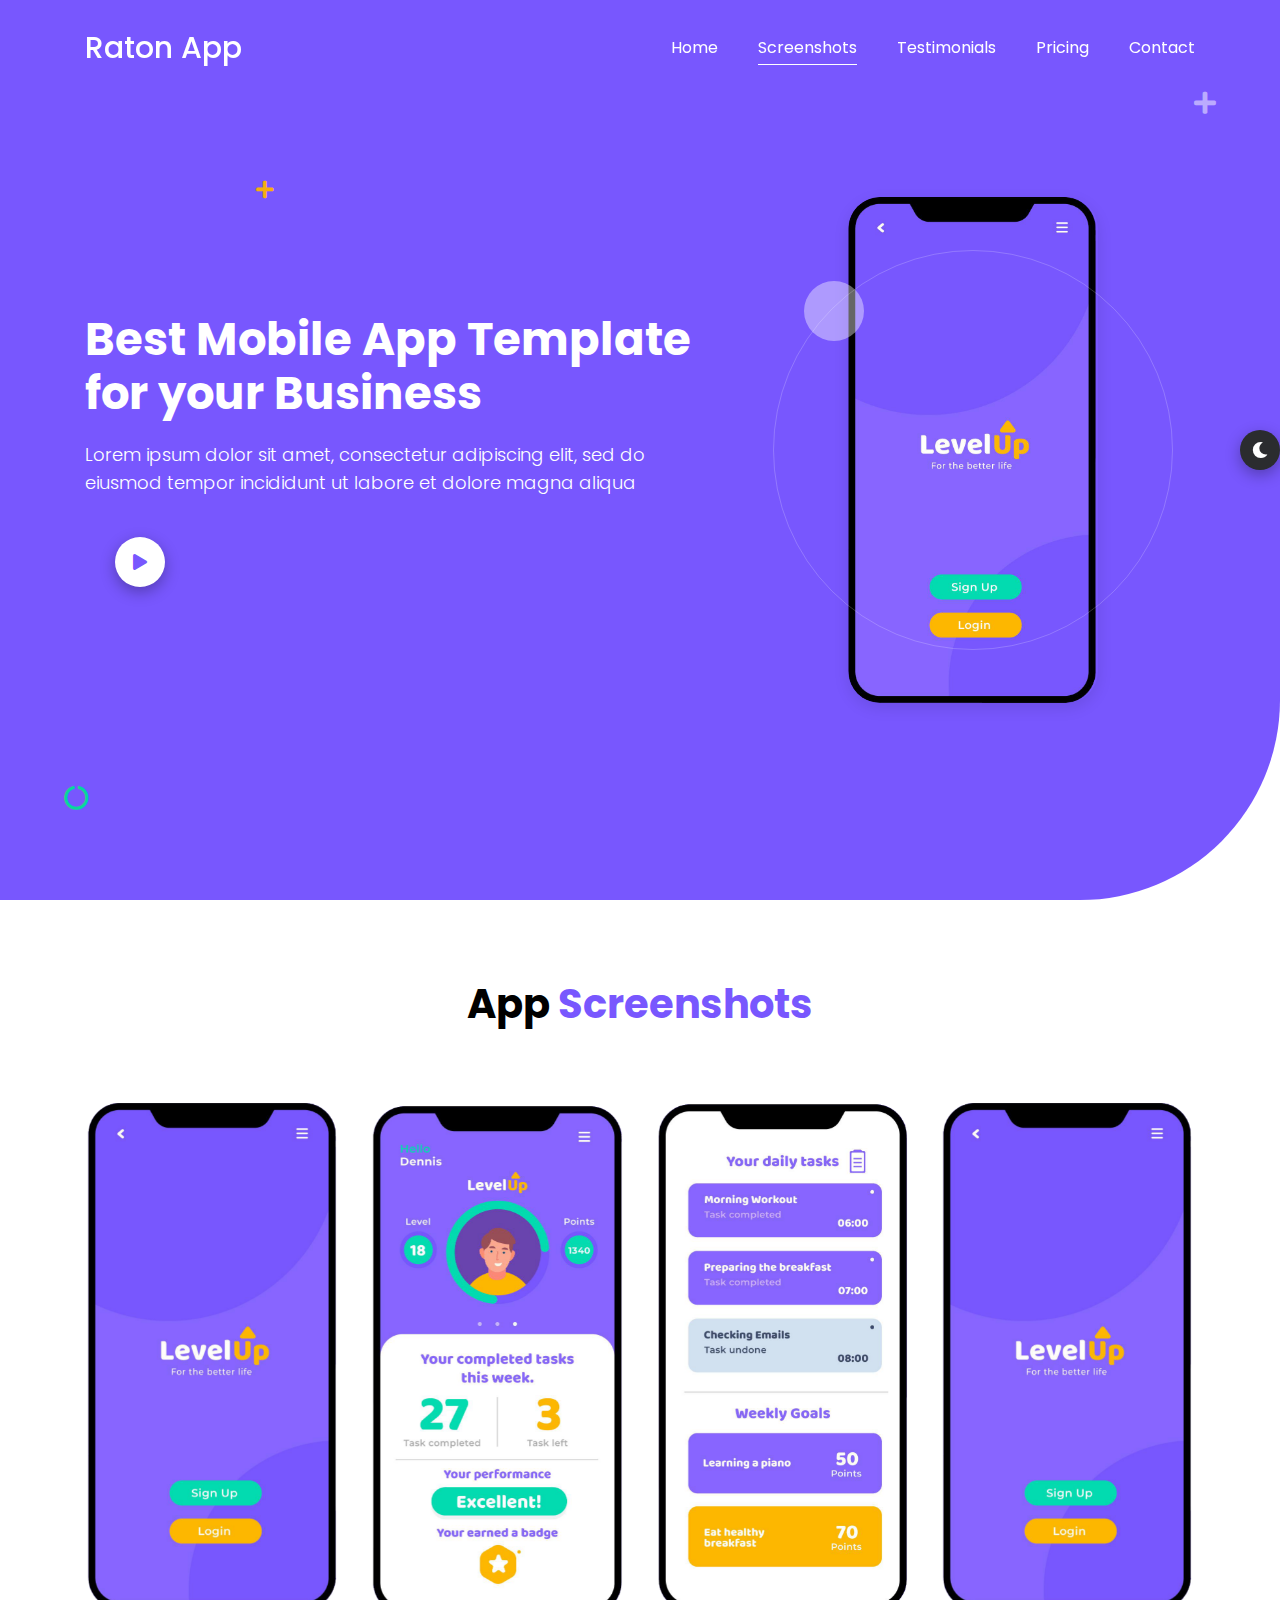
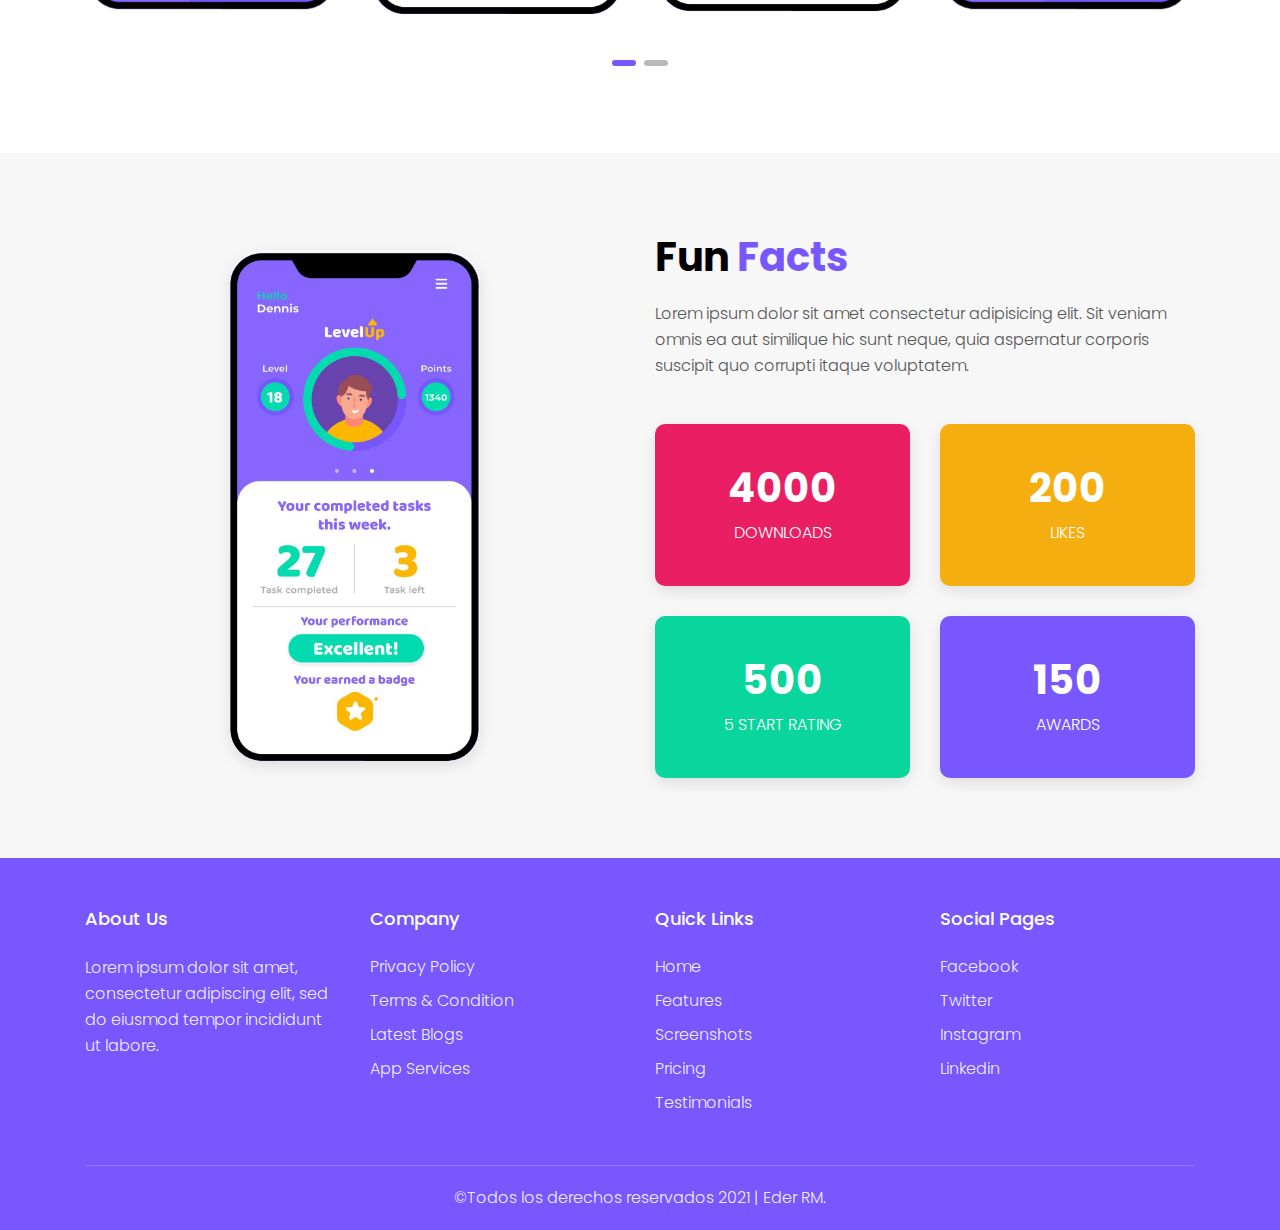
<file: screenshots.html>
<!DOCTYPE html>
<html lang="es">
<head>
    <title>Raton - Screenshots 😎</title>
    <meta charset="UTF-8">
    <meta http-equiv="X-UA-Compatible" content="IE=edge">
    <meta name="viewport" content="width=device-width, initial-scale=1.0">
    <!-- bootstrap css -->
    <link rel="stylesheet" href="css/bootstrap.min.css">
    <!-- owl carousel css -->
    <link rel="stylesheet" href="css/owl.carousel.min.css">
    <!-- font-awesome -->
    <link rel="stylesheet" href="css/font-awesome.css">
    <!-- styles css -->
    <link rel="stylesheet" href="css/styles.css">
</head>
<body>

    <!-- Preloader Start -->
    <div class="preloader">
        <span></span>
    </div>
    <!-- Preloader End -->

    <!-- HEADER START -->
    <header>
        <!-- Navbar Start -->
        <nav class="navbar navbar-expand-lg fixed-top">
            <div class="container">
            <!-- Brand -->
                <a class="navbar-brand" href="./index.html">raton app</a>

            <!-- Toggler/collapsibe Button -->
                <button class="navbar-toggler" type="button" data-toggle="collapse" data-target="#collapsibleNavbar">
                    <i class="fas fa-bars"></i>
                </button>

                <!-- Navbar links -->
                <div class="collapse navbar-collapse" id="collapsibleNavbar">
                    <ul class="navbar-nav ml-auto">
                        <li class="nav-item">
                            <a class="nav-link " href="./index.html">home</a>
                        </li>
                        <li class="nav-item active">
                            <a class="nav-link active" data-scroll-nav="0" href="#">screenshots</a>
                        </li>
                        <li class="nav-item">
                            <a class="nav-link"  href="testimonials.html">testimonials</a>
                        </li>
                        <li class="nav-item">
                            <a class="nav-link" href="pricing.html">pricing</a>
                        </li>
                        <li class="nav-item">
                            <a class="nav-link" href="contact.html">contact</a>
                        </li>
                    </ul>
                </div>
            </div>
        </nav>
        <!-- Navbar End -->
    </header>
    <!-- HEADER END -->

    <!-- MAIN START -->
    <main>
        <!-- HOME SECTION START -->
        <section class="home d-flex align-items-center" id="home" data-scroll-index="0" >
            <div class="effect-wrap">
                <i class="fas fa-plus effect effect-1"></i>
                <i class="fas fa-plus effect effect-2"></i>
                <i class="fas fa-circle-notch effect effect-3"></i>
            </div>
            <div class="container">
                <div class="row align-items-center">
                    <div class="col-md-7">
                        <div class="home-text">
                            <h1>Best Mobile App Template for your Business</h1>
                            <p>Lorem ipsum dolor sit amet, consectetur adipiscing elit, sed do eiusmod tempor incididunt ut labore et dolore magna aliqua</p>
                            <div class="home-btn">
                                <button type="button" class="btn btn-1 video-play-btn">
                                    <i class="fas fa-play"></i>
                                </button>
                            </div>
                        </div>
                    </div>
                    <div class="col-md-5 text-center">
                        <div class="home-img">
                            <div class="circle">
                            </div>
                            <img src="./img/app-screenshots/1.png" alt="raton app">
                        </div>
                    </div>
                </div>
            </div>
        </section>
        <!-- HOME SECTION END -->


        <!-- APP SCREENSHOTS SECTION START -->
        <section class="app-screenshots section-padding" id="screenshots" data-scroll-index="2">
            <div class="container">
                <div class="row justify-content-center">
                    <div class="col-lg-8">
                        <div class="section-title">
                            <h2>app <span>screenshots</span></h2>
                        </div>
                    </div>
                </div>
                <div class="row">
                    <div class="owl-carousel screenshots-carousel">
                        <div class="screenshot-item">
                            <img src="./img/app-screenshots/1.png" alt="screenshot">
                        </div>
                        <div class="screenshot-item">
                            <img src="./img/app-screenshots/2.png" alt="screenshot">
                        </div>
                        <div class="screenshot-item">
                            <img src="./img/app-screenshots/3.png" alt="screenshot">
                        </div>
                        <div class="screenshot-item">
                            <img src="./img/app-screenshots/1.png" alt="screenshot">
                        </div>
                        <div class="screenshot-item">
                            <img src="./img/app-screenshots/2.png" alt="screenshot">
                        </div>
                    </div>
                </div>
            </div>
        </section>
        <!-- APP SCREENSHOTS SECTION END -->

        <!-- FUN FACTS SECTION START -->
        <section class="fun-facts section-padding">
            <div class="container">
                <div class="row">
                    <div class="col-lg-6 col-md-5 d-flex align-items-center justify-content-center">
                        <div class="fun-facts-img">
                            <img src="./img/app-screenshots/2.png" alt="fun facts">
                        </div>
                    </div>
                    <div class="col-lg-6 col-md-7">
                        <div class="section-title">
                            <h2>fun <span>facts</span></h2>
                        </div>
                        <div class="fun-facts-text">
                            <p>Lorem ipsum dolor sit amet consectetur adipisicing elit. Sit veniam omnis ea aut similique hic sunt neque, quia aspernatur corporis suscipit quo corrupti itaque voluptatem.</p>
                            <div class="row">
                                <div class="col-sm-6">
                                    <div class="fun-fact-item style-1">
                                        <h3>4000</h3>
                                        <span>downloads</span>
                                    </div>
                                </div>
                                <div class="col-sm-6">
                                    <div class="fun-fact-item style-2">
                                        <h3>200</h3>
                                        <span>likes</span>
                                    </div>
                                </div>
                                <div class="col-sm-6">
                                    <div class="fun-fact-item style-3">
                                        <h3>500</h3>
                                        <span>5 start rating</span>
                                    </div>
                                </div>
                                <div class="col-sm-6">
                                    <div class="fun-fact-item style-4">
                                        <h3>150</h3>
                                        <span>awards</span>
                                    </div>
                                </div>
                            </div>
                        </div>
                    </div>
                </div>
            </div>
        </section>
        <!-- FUN FACTS SECTION END -->

    </main>
    <!-- MAIN END -->

    <!-- Footer Start -->
    <footer class="footer">
        <div class="container">
            <div class="row">
                <div class="col-lg-3 col-md-6">
                    <div class="footer-col">
                        <h3>about us</h3>
                        <p>Lorem ipsum dolor sit amet, consectetur adipiscing elit, sed do eiusmod tempor incididunt ut labore.</p>
                    </div>
                </div>
                <div class="col-lg-3 col-md-6">
                    <div class="footer-col">
                        <h3>company</h3>
                        <ul>
                            <li><a href="#">privacy Policy</a></li>
                            <li><a href="#">terms & Condition</a></li>
                            <li><a href="#">latest Blogs</a></li>
                            <li><a href="#">app Services</a></li>
                        </ul>
                    </div>
                </div>
                <div class="col-lg-3 col-md-6">
                    <div class="footer-col">
                        <h3>quick links</h3>
                        <ul>
                            <li><a href="#home">home</a></li>
                            <li><a href="#features">features</a></li>
                            <li><a href="#screenshots">screenshots</a></li>
                            <li><a href="#pricing">pricing</a></li>
                            <li><a href="#testimonials">testimonials</a></li>
                        </ul>
                    </div>
                </div>
                <div class="col-lg-3 col-md-6">
                    <div class="footer-col">
                        <h3>social pages</h3>
                        <ul>
                            <li><a href="#">facebook</a></li>
                            <li><a href="#">twitter</a></li>
                            <li><a href="#">instagram</a></li>
                            <li><a href="#">linkedin</a></li>
                        </ul>
                    </div>
                </div>
            </div>
            <div class="row">
                <div class="col-lg-12">
                    <p class="copyright-text">&copy;Todos los derechos reservados 2021 | Eder RM.</p>
                </div>
            </div>
        </div>
    </footer>
    <!-- Footer End -->

    <!-- TOGGLE THEME START - LIGHT AND DARK MODE -->
    <div class="toggle-theme">
        <i class="fas"></i>
    </div>
    <!-- TOGGLE THEME END - LIGHT AND DARK MODE -->

    <!-- VIDEO POPUP START -->
    <div class="video-popup">
        <div class="video-popup-inner">
            <i class="fas fa-times video-popup-close"></i>
            <div class="iframe-box">
                <iframe id="player-1" src="https://www.youtube.com/embed/H8tykt3pKTU" title="YouTube video player" allow="accelerometer; autoplay; clipboard-write; encrypted-media; gyroscope; picture-in-picture" allowfullscreen></iframe>
            </div>
        </div>
    </div>
    <!-- VIDEO POPUP END -->


    <!-- jquery js -->
    <script src="./js/jquery.min.js"></script>
    <!-- popper js -->
    <script src="./js/popper.min.js"></script>
    <!-- bootstrap js -->
    <script src="./js/bootstrap.min.js"></script>
    <!-- owl carousel js -->
    <script src="./js/owl.carousel.min.js"></script>
    <!-- ScrollIt js -->
    <script src="./js/scrollIt.min.js"></script>
    <!-- main js -->
    <script src="./js/main.js"></script>
</body>
</html>
</file>
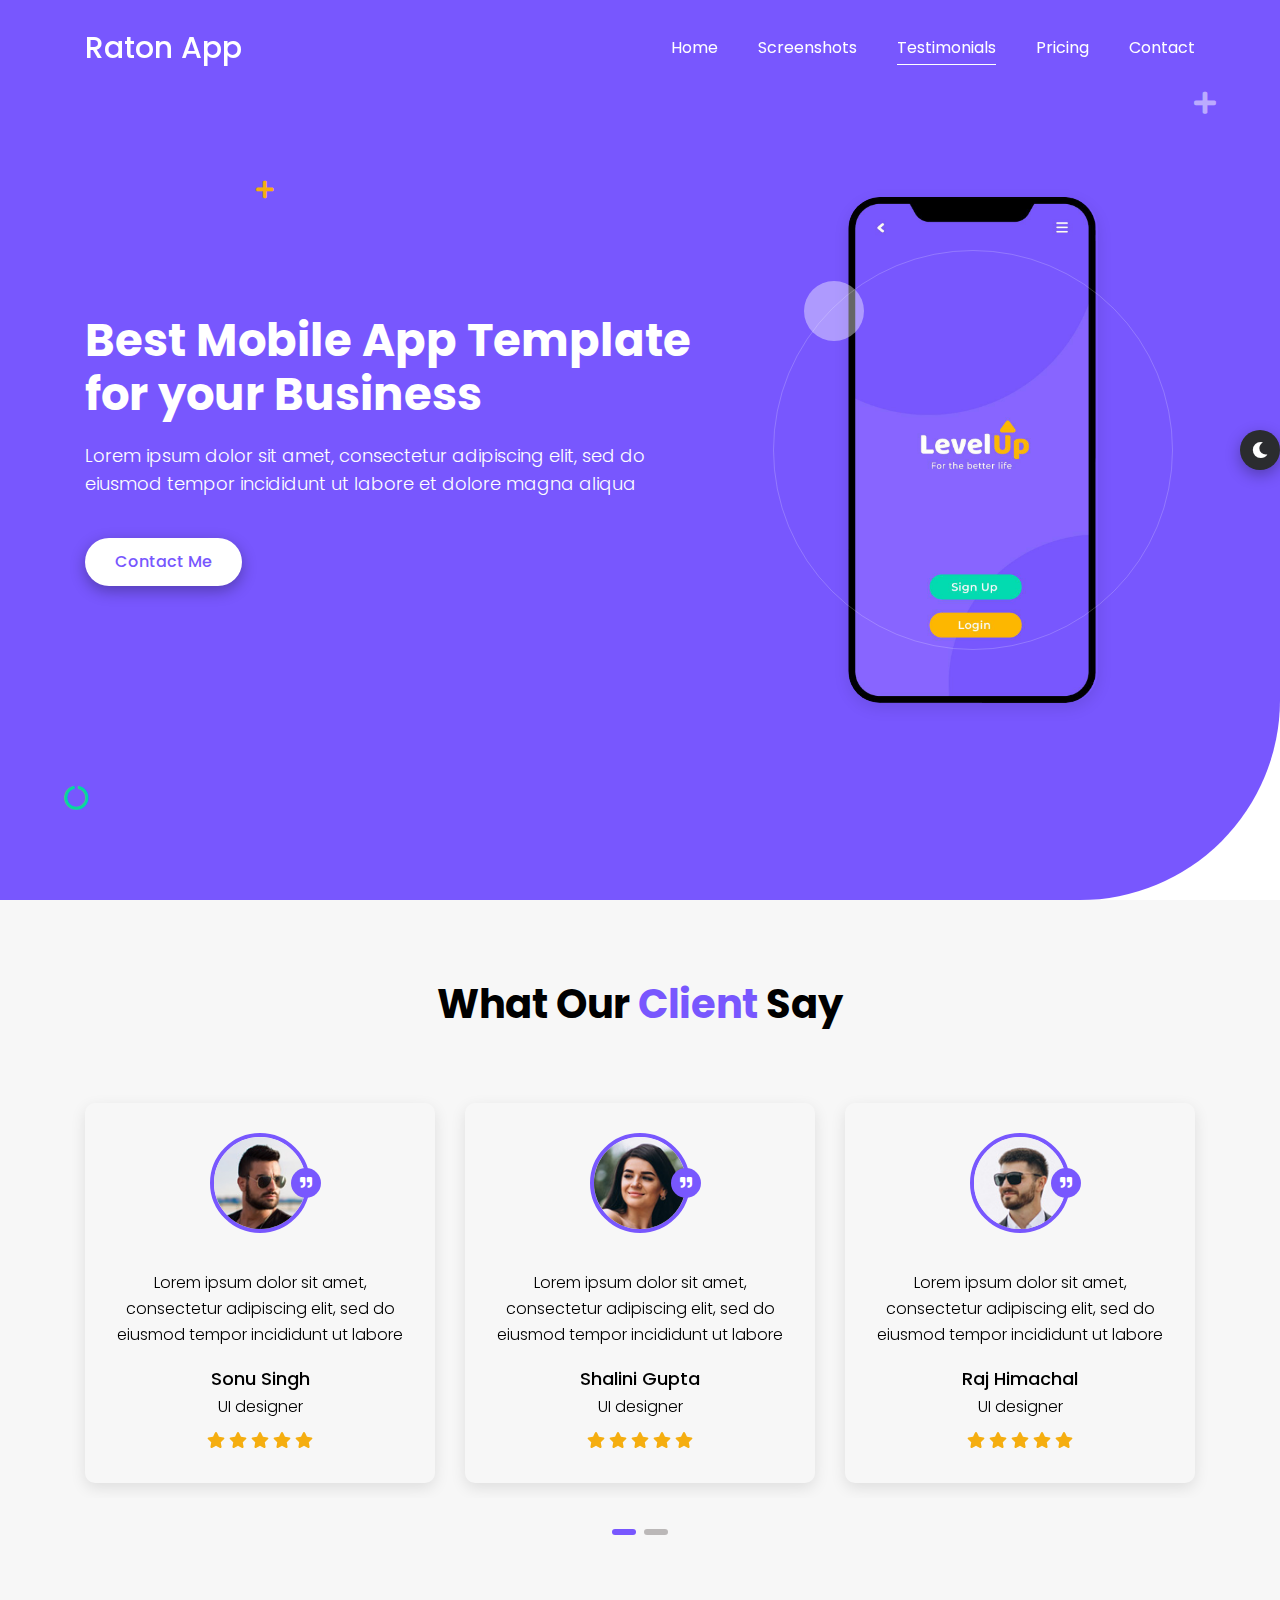
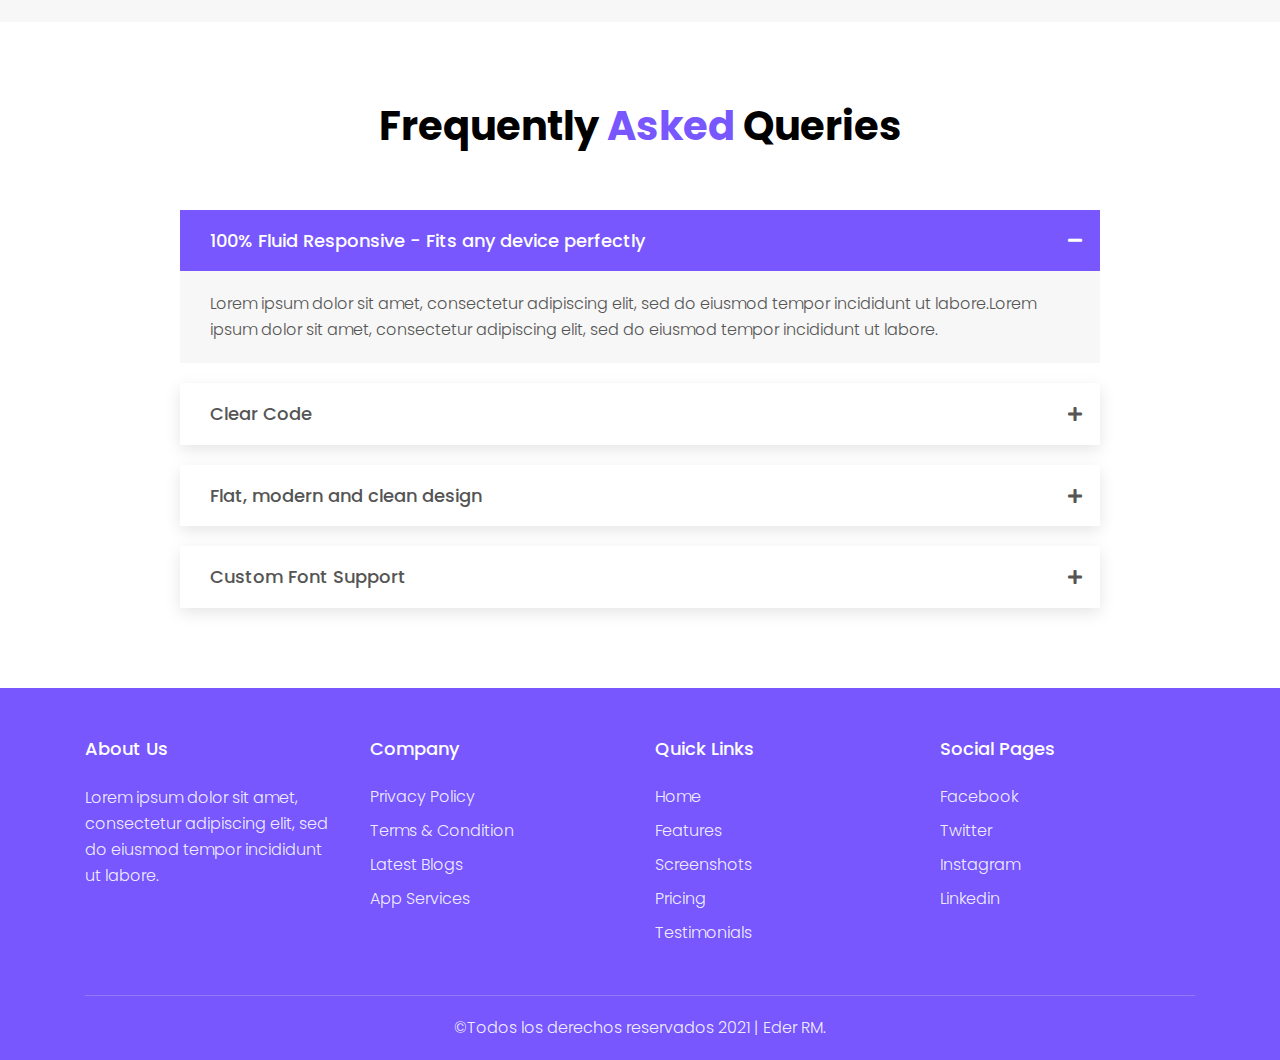
<file: testimonials.html>
<!DOCTYPE html>
<html lang="es">
<head>
    <title>Raton - Testimonials 😎</title>
    <meta charset="UTF-8">
    <meta http-equiv="X-UA-Compatible" content="IE=edge">
    <meta name="viewport" content="width=device-width, initial-scale=1.0">
    <!-- bootstrap css -->
    <link rel="stylesheet" href="css/bootstrap.min.css">
    <!-- owl carousel css -->
    <link rel="stylesheet" href="css/owl.carousel.min.css">
    <!-- font-awesome -->
    <link rel="stylesheet" href="css/font-awesome.css">
    <!-- styles css -->
    <link rel="stylesheet" href="css/styles.css">
</head>
<body>

    <!-- Preloader Start -->
    <div class="preloader">
        <span></span>
    </div>
    <!-- Preloader End -->

    <!-- HEADER START -->
    <header>
        <!-- Navbar Start -->
        <nav class="navbar navbar-expand-lg fixed-top">
            <div class="container">
            <!-- Brand -->
                <a class="navbar-brand" href="./index.html">raton app</a>

            <!-- Toggler/collapsibe Button -->
                <button class="navbar-toggler" type="button" data-toggle="collapse" data-target="#collapsibleNavbar">
                    <i class="fas fa-bars"></i>
                </button>

                <!-- Navbar links -->
                <div class="collapse navbar-collapse" id="collapsibleNavbar">
                    <ul class="navbar-nav ml-auto">
                        <li class="nav-item">
                            <a class="nav-link " href="./index.html">home</a>
                        </li>
                        <li class="nav-item">
                            <a class="nav-link" href="screenshots.html">screenshots</a>
                        </li>
                        <li class="nav-item">
                            <a class="nav-link active" data-scroll-nav="0" href="#">testimonials</a>
                        </li>
                        <li class="nav-item">
                            <a class="nav-link" href="pricing.html">pricing</a>
                        </li>
                        <li class="nav-item">
                            <a class="nav-link" href="contact.html">contact</a>
                        </li>
                    </ul>
                </div>
            </div>
        </nav>
        <!-- Navbar End -->
    </header>
    <!-- HEADER END -->

    <!-- MAIN START -->
    <main>
        <!-- HOME SECTION START -->
        <section class="home d-flex align-items-center" id="home" data-scroll-index="0" >
            <div class="effect-wrap">
                <i class="fas fa-plus effect effect-1"></i>
                <i class="fas fa-plus effect effect-2"></i>
                <i class="fas fa-circle-notch effect effect-3"></i>
            </div>
            <div class="container">
                <div class="row align-items-center">
                    <div class="col-md-7">
                        <div class="home-text">
                            <h1>Best Mobile App Template for your Business</h1>
                            <p>Lorem ipsum dolor sit amet, consectetur adipiscing elit, sed do eiusmod tempor incididunt ut labore et dolore magna aliqua</p>
                            <div class="home-btn">
                                <a href="contact.html" class="btn btn-1">Contact Me</a>
                            </div>
                        </div>
                    </div>
                    <div class="col-md-5 text-center">
                        <div class="home-img">
                            <div class="circle">
                            </div>
                            <img src="./img/app-screenshots/1.png" alt="raton app">
                        </div>
                    </div>
                </div>
            </div>
        </section>
        <!-- HOME SECTION END -->

        <!-- TESTIMONIALS SECTION START -->
        <section class="testimonials section-padding" id="testimonials" data-scroll-index="4">
            <div class="container">
                <div class="row justify-content-center">
                    <div class="col-lg-8">
                        <div class="section-title">
                            <h2>what our <span>client</span> say</h2>
                        </div>
                    </div>
                </div>
                <div class="row">
                    <div class=" owl-carousel testimonials-carousel">
                        <div class="testimonial-item">
                            <div class="img-box">
                                <img src="./img/testimonial/1.jpg" alt="testimonial-1">
                                <i class="fas fa-quote-right"></i>
                            </div>
                            <p>Lorem ipsum dolor sit amet, consectetur adipiscing elit, sed do eiusmod tempor incididunt ut labore</p>
                            <h3>sonu singh</h3>
                            <span>UI designer</span>
                            <div class="rating">
                                <i class="fas fa-star"></i>
                                <i class="fas fa-star"></i>
                                <i class="fas fa-star"></i>
                                <i class="fas fa-star"></i>
                                <i class="fas fa-star"></i>
                            </div>
                        </div>
                        <div class="testimonial-item">
                            <div class="img-box">
                                <img src="./img/testimonial/2.jpg" alt="testimonial-2">
                                <i class="fas fa-quote-right"></i>
                            </div>
                            <p>Lorem ipsum dolor sit amet, consectetur adipiscing elit, sed do eiusmod tempor incididunt ut labore</p>
                            <h3>shalini gupta</h3>
                            <span>UI designer</span>
                            <div class="rating">
                                <i class="fas fa-star"></i>
                                <i class="fas fa-star"></i>
                                <i class="fas fa-star"></i>
                                <i class="fas fa-star"></i>
                                <i class="fas fa-star"></i>
                            </div>
                        </div>
                        <div class="testimonial-item">
                            <div class="img-box">
                                <img src="./img/testimonial/3.jpg" alt="testimonial-3">
                                <i class="fas fa-quote-right"></i>
                            </div>
                            <p>Lorem ipsum dolor sit amet, consectetur adipiscing elit, sed do eiusmod tempor incididunt ut labore</p>
                            <h3>raj himachal</h3>
                            <span>UI designer</span>
                            <div class="rating">
                                <i class="fas fa-star"></i>
                                <i class="fas fa-star"></i>
                                <i class="fas fa-star"></i>
                                <i class="fas fa-star"></i>
                                <i class="fas fa-star"></i>
                            </div>
                        </div>
                        <div class="testimonial-item">
                            <div class="img-box">
                                <img src="./img/testimonial/4.jpg" alt="testimonial-4">
                                <i class="fas fa-quote-right"></i>
                            </div>
                            <p>Lorem ipsum dolor sit amet, consectetur adipiscing elit, sed do eiusmod tempor incididunt ut labore</p>
                            <h3>sarita sharma</h3>
                            <span>UI designer</span>
                            <div class="rating">
                                <i class="fas fa-star"></i>
                                <i class="fas fa-star"></i>
                                <i class="fas fa-star"></i>
                                <i class="fas fa-star"></i>
                                <i class="fas fa-star"></i>
                            </div>
                        </div>
                    </div>
                </div>
            </div>
        </section>
        <!-- TESTIMONIALS SECTION END -->

        <!-- FAQ SECTION START -->
        <section class="faq section-padding">
            <div class="container">
                <div class="row justify-content-center">
                    <div class="col-lg-8">
                        <div class="section-title">
                            <h2>frequently <span>asked</span> queries</h2>
                        </div>
                    </div>
                </div>
                <div class="row justify-content-center">
                    <div class="col-lg-10">
                        <div id="accordion">
                            <div class="accordion-item">
                                <div class="accordion-header" data-toggle="collapse" data-target="#collapse-01">
                                    <h3>100% Fluid Responsive - Fits any device perfectly</h3>
                                </div>
                                <div class="collapse show" id="collapse-01" data-parent="#accordion">
                                    <div class="accordion-body">
                                        <p>Lorem ipsum dolor sit amet, consectetur adipiscing elit, sed do eiusmod tempor incididunt ut labore.Lorem ipsum dolor sit amet, consectetur adipiscing elit, sed do eiusmod tempor incididunt ut labore.</p>
                                    </div>
                                </div>
                            </div>
                            <div class="accordion-item">
                                <div class="accordion-header collapsed" data-toggle="collapse" data-target="#collapse-02">
                                    <h3>Clear Code</h3>
                                </div>
                                <div class="collapse" id="collapse-02" data-parent="#accordion">
                                    <div class="accordion-body">
                                        <p>Lorem ipsum dolor sit amet, consectetur adipiscing elit, sed do eiusmod tempor incididunt ut labore.Lorem ipsum dolor sit amet, consectetur adipiscing elit, sed do eiusmod tempor incididunt ut labore.</p>
                                    </div>
                                </div>
                            </div>
                            <div class="accordion-item">
                                <div class="accordion-header collapsed" data-toggle="collapse" data-target="#collapse-03">
                                    <h3>Flat, modern and clean design</h3>
                                </div>
                                <div class="collapse" id="collapse-03" data-parent="#accordion">
                                    <div class="accordion-body">
                                        <p>Lorem ipsum dolor sit amet, consectetur adipiscing elit, sed do eiusmod tempor incididunt ut labore.Lorem ipsum dolor sit amet, consectetur adipiscing elit, sed do eiusmod tempor incididunt ut labore.</p>
                                    </div>
                                </div>
                            </div>
                            <div class="accordion-item">
                                <div class="accordion-header collapsed" data-toggle="collapse" data-target="#collapse-04">
                                    <h3>Custom Font Support</h3>
                                </div>
                                <div class="collapse" id="collapse-04" data-parent="#accordion">
                                    <div class="accordion-body">
                                        <p>Lorem ipsum dolor sit amet, consectetur adipiscing elit, sed do eiusmod tempor incididunt ut labore.Lorem ipsum dolor sit amet, consectetur adipiscing elit, sed do eiusmod tempor incididunt ut labore.</p>
                                    </div>
                                </div>
                            </div>
                        </div>
                    </div>
                </div>
            </div>
        </section>
        <!-- FAQ SECTION END -->

    </main>
    <!-- MAIN END -->

    <!-- Footer Start -->
    <footer class="footer">
        <div class="container">
            <div class="row">
                <div class="col-lg-3 col-md-6">
                    <div class="footer-col">
                        <h3>about us</h3>
                        <p>Lorem ipsum dolor sit amet, consectetur adipiscing elit, sed do eiusmod tempor incididunt ut labore.</p>
                    </div>
                </div>
                <div class="col-lg-3 col-md-6">
                    <div class="footer-col">
                        <h3>company</h3>
                        <ul>
                            <li><a href="#">privacy Policy</a></li>
                            <li><a href="#">terms & Condition</a></li>
                            <li><a href="#">latest Blogs</a></li>
                            <li><a href="#">app Services</a></li>
                        </ul>
                    </div>
                </div>
                <div class="col-lg-3 col-md-6">
                    <div class="footer-col">
                        <h3>quick links</h3>
                        <ul>
                            <li><a href="#home">home</a></li>
                            <li><a href="#features">features</a></li>
                            <li><a href="#screenshots">screenshots</a></li>
                            <li><a href="#pricing">pricing</a></li>
                            <li><a href="#testimonials">testimonials</a></li>
                        </ul>
                    </div>
                </div>
                <div class="col-lg-3 col-md-6">
                    <div class="footer-col">
                        <h3>social pages</h3>
                        <ul>
                            <li><a href="#">facebook</a></li>
                            <li><a href="#">twitter</a></li>
                            <li><a href="#">instagram</a></li>
                            <li><a href="#">linkedin</a></li>
                        </ul>
                    </div>
                </div>
            </div>
            <div class="row">
                <div class="col-lg-12">
                    <p class="copyright-text">&copy;Todos los derechos reservados 2021 | Eder RM.</p>
                </div>
            </div>
        </div>
    </footer>
    <!-- Footer End -->

    <!-- TOGGLE THEME START - LIGHT AND DARK MODE -->
    <div class="toggle-theme">
        <i class="fas"></i>
    </div>
    <!-- TOGGLE THEME END - LIGHT AND DARK MODE -->

    <!-- VIDEO POPUP START -->
    <div class="video-popup">
        <div class="video-popup-inner">
            <i class="fas fa-times video-popup-close"></i>
            <div class="iframe-box">
                <iframe id="player-1" src="https://www.youtube.com/embed/H8tykt3pKTU" title="YouTube video player" allow="accelerometer; autoplay; clipboard-write; encrypted-media; gyroscope; picture-in-picture" allowfullscreen></iframe>
            </div>
        </div>
    </div>
    <!-- VIDEO POPUP END -->


    <!-- jquery js -->
    <script src="js/jquery.min.js"></script>
    <!-- popper js -->
    <script src="js/popper.min.js"></script>
    <!-- bootstrap js -->
    <script src="js/bootstrap.min.js"></script>
    <!-- owl carousel js -->
    <script src="js/owl.carousel.min.js"></script>
    <!-- ScrollIt js -->
    <script src="js/scrollIt.min.js"></script>
    <!-- main js -->
    <script src="js/main.js"></script>
</body>
</html>
</file>
<file: css/styles.css>
/* FONT */
@import url('https://fonts.googleapis.com/css2?family=Poppins:wght@300;400;500;600;700;800;900&display=swap');

/* GLOBAL CSS */

:root{
    --main-color: #7857fe;
    --color-1: #e91e63;
    --color-2: #f5ae10;
    --color-3: #09d69c;
    --bg-dark: #2b2c2f;
    --main-to-dark-color: var(--main-color);
    --dark-to-main-color: var(--bg-dark);
    --shadow-black-100: 0 5px 15px rgba(0,0,0,0.1);
    --shadow-black-300: 0 5px 15px rgba(0,0,0,0.3);
    --black-900: #000000;
    --black-400: #555555;
    --black-100: #f7f7f7;
    --black-000: #ffffff;
    --black-alpha-100: rgba(0,0,0,0.05);
}

body{
    font-family: 'Poppins', sans-serif;
    font-size: 16px;
    font-weight: 400;
    overflow-x: hidden;
    background-color: #ffffff;
    line-height: 1.5;
}
body.dark{
    background-color: var(--bg-dark);
    --black-100: var(--bg-dark);
    --black-000: var(--bg-dark);
    --main-to-dark-color: var(--bg-dark);
    --dark-to-main-color: var(--main-color);
    --shadow-black-100: var(--shadow-black-300);
    --black-alpha-100: rgba(255,255,255,0.05);
    --black-900: #ffffff;
    --black-400: #bbbbbb;
}
*{
    margin: 0;
    padding: 0;
    outline: none!important;
}
img{
    max-width: 100%;
    vertical-align: middle;
}
ul{
    list-style: none;
}
.btn-1{
    background-color: #ffffff;
    padding: 12px 30px;
    border: none;
    border-radius: 30px;
    color: var(--main-color);
    font-size: 16px;
    text-transform: capitalize;
    transition: all 0.5s ease;
    box-shadow: var(--shadow-black-300);
    font-weight: 500;
}
.btn-1:focus{
    box-shadow: var(--shadow-black-300);
}
.btn-1:hover{
    color: #ffffff;
    background-color: var(--main-color);
    text-decoration: none;
}
.btn-2{
    background-color: var(--main-color);
    padding: 12px 30px;
    border: none;
    border-radius: 30px;
    color: #ffffff;
    font-size: 16px;
    text-transform: capitalize;
    transition: all 0.5s ease;
    box-shadow: var(--shadow-black-100);
    font-weight: 500;
}
.btn-2:focus{
    box-shadow: var(--shadow-black-100);
}
.btn-2:hover{
    color: var(--main-color);
    background-color: #ffffff;
    text-decoration: none;
}
@keyframes spin_01{
    0%{
        transform: rotate(0deg);
    }
    100%{
        transform: rotate(360deg);
    }
}
@keyframes bounceTop_01{
    0%,100%{
        transform: translateY(-30px);
    }
    50%{
        transform: translateY(0px);
    }
}
@keyframes pulse_01{
    0%{
        transform: scale(0.94);
        box-shadow: 0 0 0 0 rgba(255, 255, 255, 0.7);
    }
    70%{
        transform: scale(1);
        box-shadow: 0 0 0 12px rgba(255, 255, 255, 0);
    }
    100%{
        transform: scale(0.94);
        box-shadow: 0 0 0 0 rgba(255, 255, 255, 0);
    }
}
@keyframes zoomInOut_01 {
    0%{
        transform: scale(0);
    }
    100%{
        transform: scale(1);
        opacity: 0;
    }
}
.effect-wrap .effect{
    position: absolute;
    z-index: 1;
}
.effect-wrap .effect-1{
    left: 20%;
    top: 20%;
    font-size: 20px;
    color: var(--color-2);
    animation: spin_01 5s linear infinite;
}
.effect-wrap .effect-2{
    right: 5%;
    top: 10%;
    font-size: 25px;
    color: rgba(255, 255, 255, 0.5);
    animation: spin_01 7s linear infinite;
}
.effect-wrap .effect-3{
    left: 5%;
    bottom: 10%;
    font-size: 25px;
    color: var(--color-3);
    animation: bounceTop_01 3s linear infinite;
}
.section-padding{
    padding: 80px 0;
}
.section-title{
    margin-bottom: 60px;
}
.section-title h2{
    font-size: 40px;
    color: var(--black-900);
    font-weight: 700;
    text-transform: capitalize;
    text-align: center;
    margin: 0;
}
.section-title h2 span{
    color: var(--main-color);
}
.owl-carousel .owl-dots{
    padding: 0 15px;
    text-align: center;
    margin-top: 20px;
}
.owl-carousel button.owl-dot{
    height: 6px;
    width: 24px;
    background-color: #bbb8b8;
    display: inline-block;
    margin: 0 4px;
    border-radius: 5px;
}
.owl-carousel button.owl-dot.active{
    background-color: var(--main-color)
}

/* PRELOADER */
.preloader{
    position: fixed;
    left: 0;
    top: 0;
    height: 100%;
    width: 100%;
    z-index: 2100;
    background-color: var(--main-to-dark-color);
    display: flex;
    align-items: center;
    justify-content: center;
}
.preloader span{
    display: block;
    height: 60px;
    width: 60px;
    background-color: var(--dark-to-main-color);
    border-radius: 50%;
    animation: zoomInOut_01 1s ease infinite;
}

/* NAVBAR */
.navbar{
    background-color: transparent;
    padding: 20px 0;
    transition: all 0.5s ease;
}
.navbar.navbar-shrink{
    box-shadow: 0 10px 10px rgba(0, 0, 0, 0.1);
    background-color: var(--main-color);
    padding: 10px 0;
}
.navbar > .container{
    padding: 0 15px;
}
.navbar .navbar-brand{
    font-size: 30px;
    color: #ffffff;
    font-weight: 500;
    text-transform: capitalize;
}
.navbar .nav-item{
    margin-left: 40px;
}
.navbar .nav-item .nav-link{
    color: #ffffff;
    text-transform: capitalize;
    font-size: 16px;
    font-weight: 400;
    padding: 5px 0;
    position: relative;
}
.navbar .nav-item .nav-link::before{
    content: '';
    position: absolute;
    left: 0;
    bottom: 0;
    right: 0;
    height: 1px;
    background-color: #ffffff;
    transition: all 0.5s ease;
    transform: scale(0);
}
.navbar .nav-item .nav-link.active::before,
.navbar .nav-item .nav-link:hover::before{
    transform: scale(1);
}

/* HOME SECTION */

.home{
    min-height: 100vh;
    padding: 150px 0;
    background-color: var(--main-to-dark-color);
    border-radius: 0 0 200px 0;
    position: relative;
    z-index: 1;
    overflow-x: hidden;
}
.home-text h1 {
    font-size: 45px;
    font-weight: 700;
    color: #ffffff;
    margin: 0 0 20px;
}
.home-text p{
    font-size: 18px;
    line-height: 28px;
    color: #ffffff;
    margin: 0;
    font-weight: 300;
}
.home .home-btn{
    margin-top: 40px;
}
.home .home-btn .video-play-btn{
    margin-left: 30px;
    height: 50px;
    width: 50px;
    padding: 0;
    font-size: 16px;
    animation: pulse_01 2s ease infinite;
}
.home .home-btn .video-play-btn:hover{
    animation: none;
    box-shadow: var(--shadow-black-300);
}
.home .home-btn .video-play-btn i{
    line-height: 50px;
}
.home-img img{
    max-width: 250px;
    width: 100%;
    box-shadow: var(--shadow-black-100);
    border-radius: 32px;
    animation: bounceTop_01 3s ease infinite;
}
.home-img{
    position: relative;
}
.home-img .circle{
    position: absolute;
    z-index: 1;
    height: 400px;
    width: 400px;
    border: 1px solid rgba(255, 255, 255, 0.2);
    border-radius: 50%;
    top: 50%;
    left: 50%;
    transform: translate(-50%,-50%);
}
.home-img .circle::before{
    content: '';
    position: absolute;
    height: 60px;
    width: 60px;
    background-color: rgba(255, 255, 255, 0.4);
    border-radius: 50%;
    left: 30px;
    top: 30px;
    transform-origin: 170px 170px;
    animation: spin_01 10s linear infinite;
}

/* VIDEO POPUP */

.video-popup{
    padding: 30px;
    position: fixed;
    left: 0;
    top: 0;
    width: 100%;
    height: 100%;
    z-index: 1999;
    background-color: rgba(0, 0, 0, 0.7);
    display: flex;
    align-items: center;
    justify-content: center;
    opacity: 0;
    visibility: hidden;
    transition: all 0.5s ease;
}
.video-popup.open{
    opacity: 1;
    visibility: visible;
}
.video-popup-inner{
    width: 100%;
    max-width: 900px;
    position: relative;
}
.video-popup .video-popup-close{
    position: absolute;
    right: 0;
    top: -30px;
    height: 30px;
    width: 30px;
    font-size: 16px;
    text-align: center;
    line-height: 30px;
    cursor: pointer;
    color: #ffffff;
}
.video-popup .iframe-box{
    height: 0;
    overflow: hidden;
    padding-top: 56.25%;
}
.video-popup #player-1{
    position: absolute;
    left: 0;
    top: 0;
    width: 100%;
    height: 100%;
    border: 0;
}

/* FEATURES SECTION */

.features .feature-item{
    box-shadow: var(--shadow-black-100);
    margin: 15px;
    padding: 30px;
    border-radius: 10px;
    text-align: center;
    position: relative;
    z-index: 1;
    overflow: hidden;
}
.features .feature-item::before,
.features .feature-item::after{
    content: '';
    position: absolute;
    z-index: -1;
    border-radius: 50%;
    transition: all 0.5s ease;
    opacity: 0;
}
.features .feature-item::before{
    height: 20px;
    width: 20px;
    background-color: var(--color-1);
    left: -20px;
    top: 40%;
}
.features .feature-item:hover::before{
    left: 10px;
    opacity: 1;
}
.features .feature-item::after{
    height: 30px;
    width: 30px;
    background-color: var(--color-2);
    right: -30px;
    top: 80%;
}
.features .feature-item:hover::after{
    right: -15px;
    opacity: 1;
}
.features .feature-item .icon{
    height: 60px;
    width: 60px;
    margin: 0 auto 30px;
    text-align: center;
    font-size: 30px;
    color: var(--main-color);
    position: relative;
    z-index: 1;
    transition: all 0.5s ease;
}
.features .feature-item .icon::before{
    content: '';
    position: absolute;
    left: 100%;
    top: 0;
    width: 100%;
    height: 100%;
    background-color: var(--main-color);
    transition: all 0.5s ease;
    z-index: -1;
    opacity: 0;
}
.features .feature-item:hover .icon{
    color: #ffffff;
    font-size: 20px;
}
.features .feature-item:hover .icon::before{
    left: 0;
    border-radius: 50%;
    opacity: 1;
}
.features .feature-item .icon i{
    line-height: 60px;
}
.features .feature-item h3{
    font-size: 22px;
    margin: 0 0 20px;
    color: var(--black-900);
    font-weight: 500;
    text-transform: capitalize;
}
.features .feature-item p{
    font-size: 16px;
    line-height: 26px;
    font-weight: 300;
    color: var(--black-400);
    margin: 0 0 15px;
}

/* FUN FACTS SECTION */

.fun-facts{
    background-color: var(--black-100);
}
.fun-facts .section-title{
    margin-bottom: 20px;
}
.fun-facts .section-title h2{
    text-align: left;
}
.fun-facts-img img{
    max-width: 250px;
    width: 100%;
    box-shadow: var(--shadow-black-100);
    border-radius: 32px;
    animation: bounceTop_01 3s ease infinite;
}
.fun-facts-text p{
    font-size: 16px;
    line-height: 26px;
    color: var(--black-400);
    margin: 0 0 15px;
    font-weight: 300;
}
.fun-fact-item{
    padding: 40px 30px;
    text-align: center;
    box-shadow: var(--shadow-black-100);
    border-radius: 10px;
    margin-top: 30px;
    font-family: 'Poppins', sans-serif;
}
.fun-fact-item h3{
    font-size: 40px;
    font-weight: 700;
    color: #ffffff;
    margin: 0 0 8px;
}
.fun-fact-item span{
    font-size: 16px;
    text-transform: uppercase;
    font-weight: 300;
    margin: 0;
    line-height: 26px;
    display: block;
    color: #ffffff;
}
.fun-fact-item.style-1{
    background-color: var(--color-1);
}
.fun-fact-item.style-2{
    background-color: var(--color-2);
}
.fun-fact-item.style-3{
    background-color: var(--color-3);
}
.fun-fact-item.style-4{
    background-color: var(--main-color);
}

/* APP SCREENSHOTS SECTION */
.screenshot-item{
    margin: 15px;
}

.screenshot-item img{
    width: 100%;
    max-width: 250px;
    display: block;
    margin: auto;
}

/* APP DOWNLOAD SECTION */

.app-download{
    background-image: url("../img/download-app-bg.jpg");
    background-position: center top;
    background-attachment: fixed;
    background-repeat: no-repeat;
    position: relative;
    z-index: 1;
}
.app-download .section-title h2{
    color: #ffffff;
}
.app-download::before{
    content: '';
    position: absolute;
    left: 0;
    top: 0;
    width: 100%;
    height: 100%;
    z-index: -1;
    background-color: var(--main-to-dark-color);
    opacity: 0.7;
}
.app-download-item{
    background-color: var(--black-000);
    padding: 30px;
    text-align: center;
    border-radius: 10px;
    box-shadow: var(--shadow-black-100);
}
.app-download-item i{
    font-size: 30px;
    color: var(--main-color);
    display: inline-block;
}
.app-download-item h3{
    font-size: 22px;
    color: var(--black-900);
    margin: 20px 0;
    font-weight: 500;
    text-transform: capitalize;
}
.app-download-item p{
    font-size: 16px;
    color: var(--black-400);
    font-weight: 300;
    margin: 0 0 30px;
    line-height: 26px;
}

/* HOW IT WORKS SECTION */

.how-it-works-item{
    padding: 30px;
    text-align: center;
    position: relative;
    z-index: 1;
}
.how-it-works-item.line-right::before{
    content: '';
    position: absolute;
    height: 2px;
    width: 100%;
    left: 50%;
    top: 60px;
    background-color: var(--main-color);
    z-index: -1;
}
.how-it-works-item .step{
    display: inline-block;
    width: 60px;
    height: 60px;
    background-color: var(--main-color);
    font-size: 30px;
    text-align: center;
    line-height: 60px;
    border-radius: 50%;
    color: #ffffff;
    font-weight: 500;
}
.how-it-works-item h3{
    margin: 20px 0;
    font-size: 22px;
    font-weight: 500;
    color: var(--black-900);
    text-transform: capitalize;
}
.how-it-works-item p{
    font-size: 16px;
    font-weight: 300;
    margin: 0;
    color: var(--black-400);
    line-height: 26px;
}

/* Testimonials Section */

.testimonials{
    background-color: var(--black-100);
}
.testimonial-item{
    margin: 15px;
    padding: 30px;
    box-shadow: var(--shadow-black-100);
    border-radius: 10px;
    text-align: center;
}
.testimonial-item .img-box{
    height: 100px;
    width: 100px;
    display: inline-block;
    margin-bottom: 30px;
    border: 4px solid var(--main-color);
    border-radius: 50%;
    position: relative;
}
.testimonial-item .img-box img{
    border-radius: 50%;
    width: 100%;
}
.testimonial-item .img-box i{
    position: absolute;
    height: 30px;
    width: 30px;
    background-color: var(--main-color);
    border-radius: 50%;
    color: #ffffff;
    font-size: 12px;
    line-height: 30px;
    text-align: center;
    left: calc(100% - 15px);
    top: calc(50% - 15px);
}
.testimonial-item p{
    font-size: 16px;
    margin: 0 0 20px;
    color: var(--black-900);
    line-height: 26px;
    font-weight: 300;
}
.testimonial-item h3{
    font-size: 18px;
    color: var(--black-900);
    font-weight: 500;
    margin: 0 0 5px;
    text-transform: capitalize;
}
.testimonial-item span{
    display: block;
    font-size: 16px;
    color: var(--black-900);
    font-weight: 300;
}
.testimonial-item .rating{
    margin-top: 10px;
}
.testimonial-item .rating i{
    display: inline-block;
    font-size: 16px;
    color: var(--color-2);
}

/* <!-- PRICING SECTION  --> */

.pricing-plan{
    box-shadow: var(--shadow-black-300);
    border-radius: 10px;
}
.pricing-plan .pricing-header{
    padding: 20px 30px;
    border-bottom: 1px solid var(--black-alpha-100);
}
.pricing-plan .pricing-header h3{
    text-align: center;
    font-size: 30px;
    color: var(--black-900);
    font-weight: 500;
    text-transform: capitalize;
    margin: 0;
}
.pricing-plan .pricing-price{
    padding: 40px 30px;
    display: flex;
    justify-content: center;
    line-height: 0.7;
}
.pricing-plan .pricing-price .currency{
    font-size: 16px;
    font-weight: 300;
    color: var(--black-400);
    margin-right: 5px;
    align-self: flex-start;
}
.pricing-plan .pricing-price .price{
    font-size: 80px;
    font-weight: 700;
    color: var(--main-color);
}
.pricing-plan .pricing-price .period{
    font-size: 14px;
    font-weight: 500;
    color: var(--black-400);
    margin-right: 5px;
    align-self: flex-end;
    text-transform: uppercase;
}
.pricing-plan .pricing-body{
    padding: 0 30px;
}
.pricing-plan .pricing-body ul li{
    font-size: 16px;
    font-weight: 400;
    color: var(--black-400);
    padding: 10px 0 10px 30px;
    border-bottom: 1px solid var(--black-alpha-100);
    line-height: 26px;
    position: relative;
    text-transform: capitalize;
}
.pricing-plan .pricing-body ul li:last-child{
    border-bottom: none;
}
.pricing-plan .pricing-body ul li i{
    color: var(--main-color);
    position: absolute;
    left: 0;
    top: 14px;
}
.pricing-plan .pricing-footer{
    text-align: center;
    padding: 20px 30px 30px;
}

/* TEAM SECTION */

.team{
    background-color: var(--black-100);
}
.team-item{
    margin: 15px;
    padding: 30px;
    border-radius: 10px;
    box-shadow: var(--shadow-black-100);
}
.team-item h3{
    font-size: 18px;
    color: var(--black-900);
    font-weight: 500;
    margin: 15px 0 5px;
    text-transform: capitalize;
}
.team-item span{
    display: block;
    font-size: 16px;
    font-weight: 400;
    color: var(--black-400);
    text-transform: capitalize;
}

/* FAQ SECTION */

.faq .accordion-item:not(:last-child){
    margin-bottom: 20px;
}
.faq .accordion-header{
    box-shadow: var(--shadow-black-100);
    padding: 20px 50px 20px 30px;
    transition: all 0.5s ease;
    cursor: pointer;
    position: relative;
}
.faq .accordion-header::before{
    content: "\f067";
    font-family: 'Font Awesome 5 Free';
    font-weight: 900;
    position: absolute;
    height: 30px;
    width: 30px;
    right: 10px;
    top: 50%;
    transform: translateY(-50%);
    font-size: 16px;
    text-align: center;
    line-height: 30px;
    color: var(--black-400);
    transition: all 0.5s ease;
}
.faq .accordion-header:not(.collapsed)::before{
    content: "\f068";
    color: #ffffff;
}
.faq .accordion-header:not(.collapsed){
    background-color: var(--main-color);
    box-shadow: none;
}
.faq .accordion-header h3{
    font-size: 18px;
    font-weight: 500;
    color: var(--black-400);
    margin: 0;
    transition: all 0.5s ease;
}

.faq .accordion-header:not(.collapsed) h3{
    color: #ffffff;
}
.faq .accordion-body{
    padding: 20px 30px;
    background-color: var(--black-100);
}
.faq .accordion-body p{
    font-weight: 300;
    font-size: 16px;
    color: var(--black-400);
    line-height: 26px;
    margin: 0;
}

/* CONTACT SECTION */

.contact {
    background-color: var(--black-100);
}

.contact-info h3{
    font-size: 22px;
    color: var(--black-900);
    font-weight: 500;
    margin: 0 0 40px;
}
.contact-info-item{
    position: relative;
    padding-left: 55px;
    margin-bottom: 30px;
}
.contact-info-item i{
    position: absolute;
    height: 40px;
    width: 40px;
    left: 0;
    top: 0;
    border-radius: 50%;
    font-size: 16px;
    color: var(--main-color);
    border: 1px solid var(--main-color);
    text-align: center;
    line-height: 38px;
}
.contact-info-item h4{
    font-size: 18px;
    font-weight: 400;
    margin: 0 0 10px;
    color: var(--black-900);
}
.contact-info-item p{
    font-size: 16px;
    font-weight: 300;
    margin: 0;
    line-height: 26px;
    color:  var(--black-400);
}
.contact-form .form-group{
    margin-bottom: 25px;
}
.contact-form .form-control{
    height: 52px;
    border: 1px solid transparent;
    box-shadow: var(--shadow-black-100);
    border-radius: 30px;
    padding: 0 24px;
    color: var(--black-900);
    background-color: var(--black-000);
    transition: all 0.5s ease;
}
.contact-form textarea.form-control{
    height: 180px;
    padding-top: 12px;
    resize: none;
}
.contact-form .form-control:focus{
    border-color: var(--main-color);
}

/* FOOTER */

.footer{
    background-color: var(--main-color);
    padding: 50px 0 0;
}
.footer-col h3{
    font-size: 18px;
    font-weight: 500;
    color: #ffffff;
    margin: 0 0 25px;
    text-transform: capitalize;
}
.footer-col p{
    font-size: 16px;
    color: rgba(255, 255, 255, 0.9);
    font-weight: 300;
    line-height: 26px;
    margin: 0;
}
.footer-col ul{
    margin: 0;
}
.footer-col ul li:not(:last-child){
    margin-bottom: 10px;
}
.footer-col ul li a{
    font-size: 16px;
    color: rgba(255, 255, 255, 0.9);
    font-weight: 300;
    display: block;
    text-transform: capitalize;
    transition: all 0.5s ease;
    text-decoration: none;
}
.footer-col ul li a:hover {
    padding-left: 5px;
}
.footer .copyright-text{
    padding: 20px 0;
    margin: 50px 0 0;
    text-align: center;
    font-size: 16px;
    color: rgba(255, 255, 255, 0.9);
    font-weight: 300;
    border-top: 1px solid rgba(255, 255, 255, 0.2);
}

/* TOOGLE THEME - LIGHT AND DARK MODE */
.toggle-theme{
    position: fixed;
    right: 0;
    top: calc(50% - 20px);
    height: 40px;
    width: 40px;
    background-color: var(--dark-to-main-color);
    z-index: 1200;
    color: #ffffff;
    cursor: pointer;
    border-radius: 50%;
    box-shadow: var(--shadow-black-300);
    font-size: 16px;
    text-align: center;
}
.toggle-theme i{
    line-height: 40px;
}

/* RESPONSIVE */
@media(max-width: 991px) {
    .navbar-toggler{
        background-color: var(--dark-to-main-color);
        box-shadow: var(--shadow-black-300);
        height: 34px;
        width: 44px;
        padding: 0;
        font-size: 20px;
        color: #ffffff;
    }
    .navbar-nav{
        background-color: var(--dark-to-main-color);
        box-shadow: var(--shadow-black-300);
    }
    .navbar .nav-item{
        margin: 0;
        padding: 5px 15px;
    }
    .navbar.navbar-shrink .navbar-toggler,
    .navbar.navbar-shrink .navbar-nav{
        background-color: var(--main-color);
    }
    .home-img .circle{
        height: 320px;
        width: 320px;
    }
    .home-img .circle::before{
        left: 18px;
        top: 18px;
        transform-origin: 142px 142px;
    }
    .home-text h1{
        font-size: 40px;
    }
    .pricing-plan,
    .how-it-works-item,
    .app-download-item{
        margin-bottom: 30px;
    }
    .how-it-works-item.line-right::before{
        content: none;
    }
    .how-it-works-item{
        box-shadow: var(--shadow-black-100);
        border-radius: 10px;
    }
    .footer-col{
        margin-bottom: 30px;
    }
}
@media(max-width: 767px){
    .effect-wrap .effect-1{
        display: none;
    }
    .home-text{
        margin-bottom: 80px;
    }
    .fun-facts-img{
        margin-bottom: 30px;
    }
    .contact-form{
        margin-top: 20px;
    }
    .section-title h2{
        font-size: 35px;
    }
    .fun-facts .section-title h2{
        text-align: center;
    }
}

@media(max-width: 575px){
    .home-text h1{
        margin-bottom: 30px;
    }
    .home-text p{
        font-size: 16px;
    }
    .section-title h2{
        font-size: 30px;
    }
}
</file>
